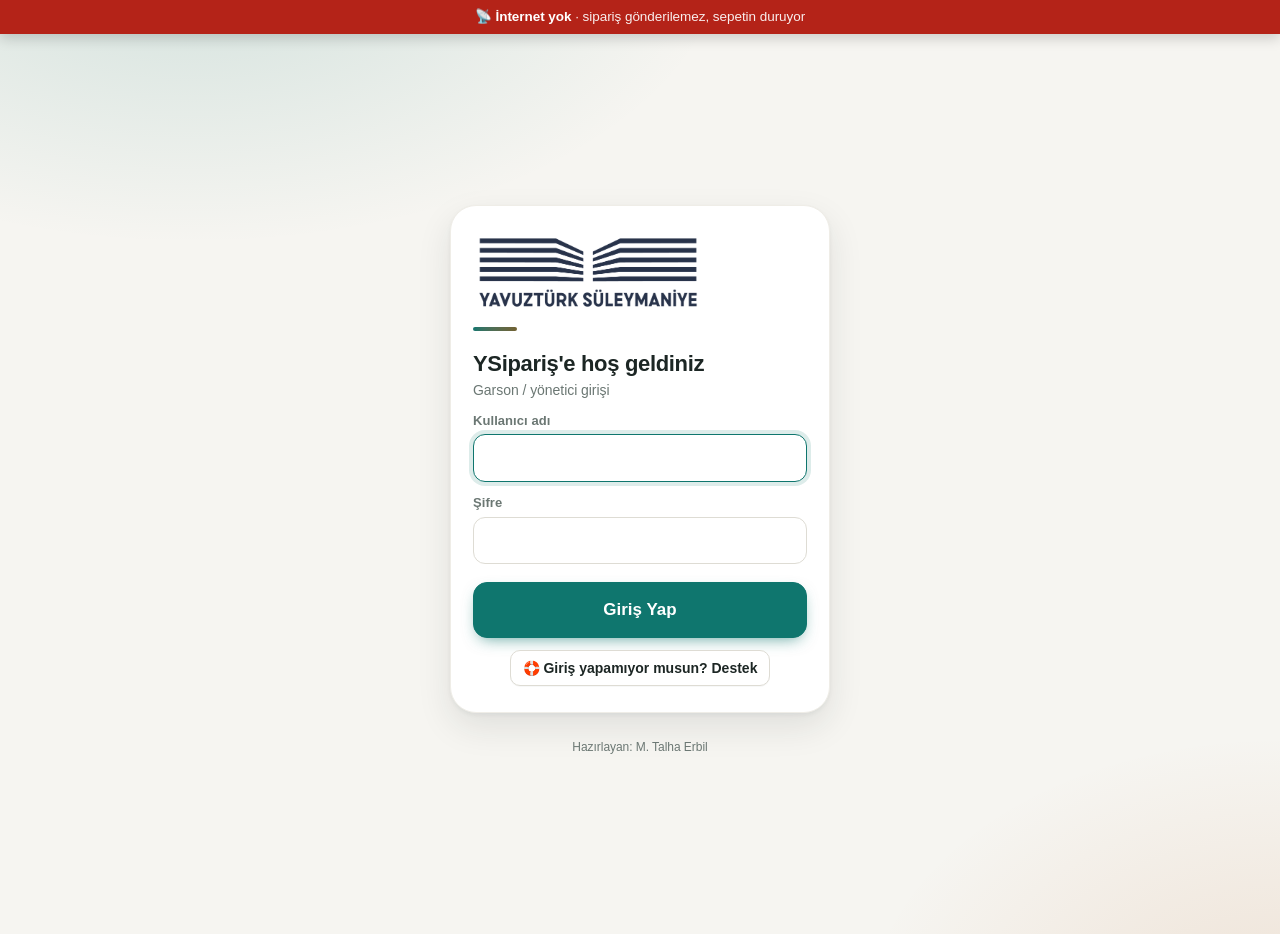
<file: index.html>
<!doctype html>
<html lang="tr">
<head>
  <meta charset="utf-8">
  <meta name="viewport" content="width=device-width, initial-scale=1, maximum-scale=1, viewport-fit=cover">
  <meta name="theme-color" content="#28334A">
  <meta name="mobile-web-app-capable" content="yes">
  <meta name="apple-mobile-web-app-capable" content="yes">
  <title>YSipariş</title>
  <link rel="icon" type="image/png" sizes="64x64" href="favicon.png">
  <link rel="icon" href="favicon.ico" sizes="32x32">
  <link rel="apple-touch-icon" href="apple-touch-icon.png">
  <link rel="stylesheet" href="style.css">
  <style id="fis-sayfa"></style>
</head>
<body>
  <div id="uygulama"></div>
  <div id="fis-alani" aria-hidden="true"></div>
  <div id="bildirimler"></div>

  <script src="supabase.min.js"></script>
  <script src="config.js"></script>
  <script src="app.js"></script>
</body>
</html>
</file>
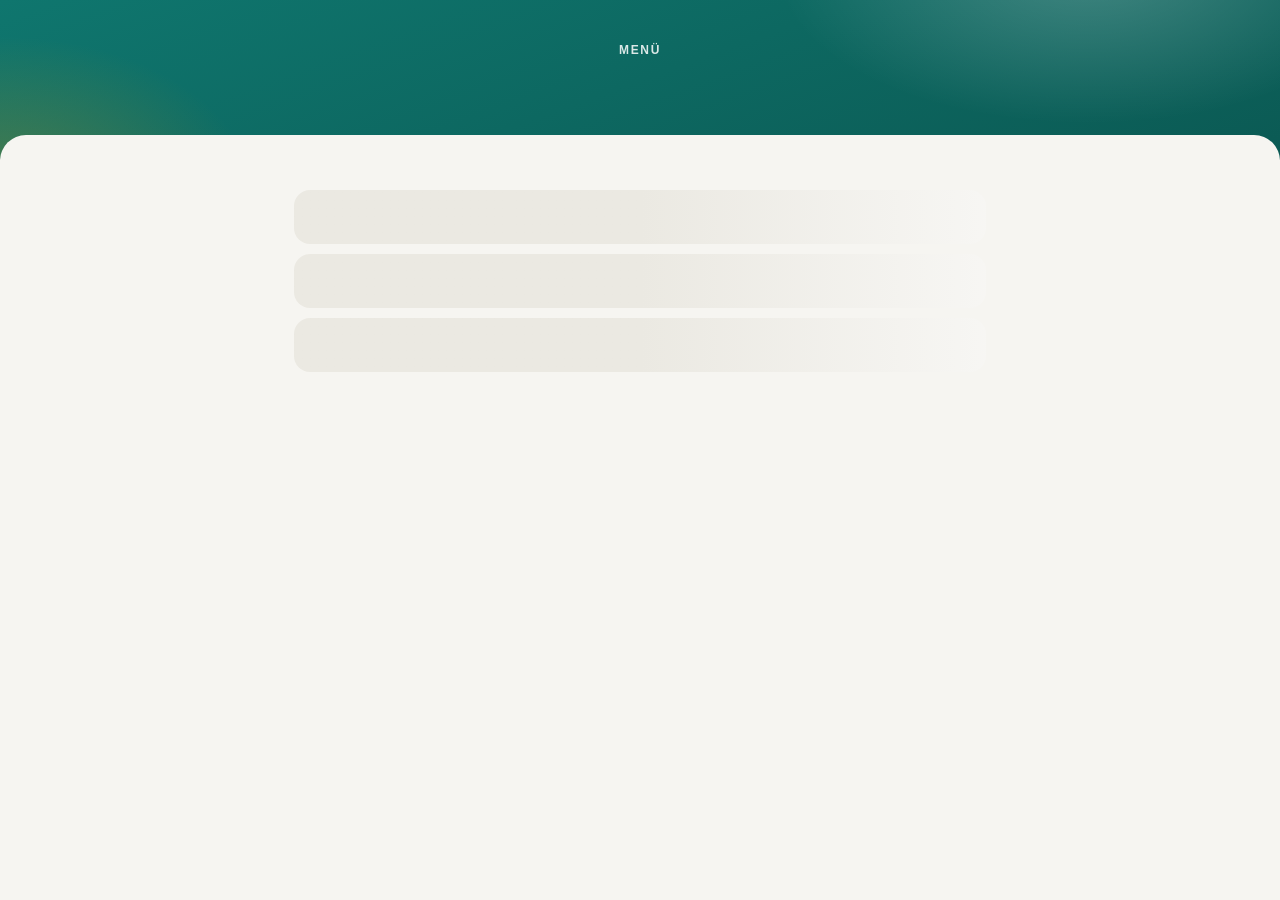
<file: menu.html>
<!doctype html>
<html lang="tr">
<head>
  <meta charset="utf-8">
  <meta name="viewport" content="width=device-width, initial-scale=1, viewport-fit=cover">
  <meta name="theme-color" content="#0f766e">
  <title>Menü · Yavuztürk Süleymaniye</title>
  <link rel="icon" type="image/png" sizes="64x64" href="favicon.png">
  <link rel="icon" href="favicon.ico" sizes="32x32">
  <link rel="apple-touch-icon" href="apple-touch-icon.png">
  <style>
    :root {
      --yesil:#0f766e; --yesil-acik:#e2f0ed; --zemin:#f6f5f1; --kart:#fff; --yazi:#1c2624; --soluk:#6b7773;
      --cizgi:#ebe9e2; --kirmizi:#c2413a; --ease:cubic-bezier(.2,.7,.2,1);
      --golge:0 1px 2px rgba(28,38,36,.04),0 6px 18px rgba(28,38,36,.05);
    }
    @media (prefers-color-scheme: dark) {
      :root { --yesil:#2fa597; --yesil-acik:#12332f; --zemin:#0e1514; --kart:#162120; --yazi:#e6eeec; --soluk:#8fa09c; --cizgi:#223130; --kirmizi:#f07167; --golge:0 1px 2px rgba(0,0,0,.35),0 6px 18px rgba(0,0,0,.28); }
    }
    * { box-sizing:border-box; -webkit-tap-highlight-color:transparent; }
    html { scroll-behavior:smooth; }
    html,body { margin:0; }
    body { font-family:-apple-system,BlinkMacSystemFont,"Segoe UI",Roboto,"Helvetica Neue",Arial,sans-serif; background:var(--zemin); color:var(--yazi); line-height:1.4; -webkit-font-smoothing:antialiased; font-feature-settings:"tnum" 1; }

    /* üst: yumuşak renk geçişli karşılama */
    .ust { position:relative; overflow:hidden; text-align:center; color:#fff; padding:calc(env(safe-area-inset-top,0px) + 38px) 20px 52px;
           background:radial-gradient(520px 260px at 85% -20%, rgba(255,255,255,.22), transparent 60%), radial-gradient(420px 260px at 0% 120%, rgba(237,161,0,.28), transparent 60%), linear-gradient(160deg,#0f766e,#0b5a54); }
    .ust .rozet { display:inline-block; font-size:12px; letter-spacing:.14em; text-transform:uppercase; font-weight:700; opacity:.85; margin-bottom:10px; }
    .ust h1 { margin:0; font-size:28px; font-weight:800; letter-spacing:-.02em; }
    .ust p { margin:8px auto 0; max-width:420px; font-size:14.5px; opacity:.88; }
    .masa-rozet { display:inline-block; margin-top:14px; background:rgba(255,255,255,.16); backdrop-filter:blur(6px); padding:6px 14px; border-radius:999px; font-size:13px; font-weight:700; }
    .ust::after { content:""; position:absolute; left:0; right:0; bottom:-1px; height:26px; background:var(--zemin); border-radius:26px 26px 0 0; }

    /* kategori şeridi + arama */
    .bar { position:sticky; top:0; z-index:10; background:color-mix(in srgb, var(--zemin) 88%, transparent); backdrop-filter:blur(14px) saturate(1.4); -webkit-backdrop-filter:blur(14px) saturate(1.4); border-bottom:1px solid transparent; transition:border-color .25s, box-shadow .25s; }
    .bar.kaydi { border-bottom-color:var(--cizgi); box-shadow:0 6px 18px -12px rgba(0,0,0,.25); }
    .bar-ic { max-width:720px; margin:0 auto; padding:8px 14px; display:flex; gap:8px; align-items:center; }
    .cipler { flex:1; display:flex; gap:8px; overflow-x:auto; scrollbar-width:none; padding:2px 0; }
    .cipler::-webkit-scrollbar { display:none; }
    .cip { flex:none; padding:8px 15px; border-radius:999px; background:var(--kart); border:1px solid var(--cizgi); font-weight:650; font-size:14px; white-space:nowrap; color:var(--yazi); cursor:pointer; font-family:inherit; transition:background-color .25s var(--ease), color .25s, border-color .25s, transform .15s; }
    .cip:active { transform:scale(.96); }
    .cip.aktif { background:var(--yesil); color:#fff; border-color:var(--yesil); }
    .ara-btn { flex:none; width:38px; height:38px; border-radius:50%; border:1px solid var(--cizgi); background:var(--kart); color:var(--soluk); font-size:16px; cursor:pointer; }
    .arama { max-width:720px; margin:0 auto; padding:0 14px; overflow:hidden; max-height:0; opacity:0; transition:max-height .3s var(--ease), opacity .3s, padding .3s; }
    .arama.ac { max-height:60px; opacity:1; padding-bottom:10px; }
    .arama input { width:100%; border:1px solid var(--cizgi); background:var(--kart); color:var(--yazi); border-radius:14px; padding:11px 14px; font:inherit; outline:none; transition:border-color .2s, box-shadow .2s; }
    .arama input:focus { border-color:var(--yesil); box-shadow:0 0 0 4px color-mix(in srgb, var(--yesil) 14%, transparent); }

    main { max-width:720px; margin:0 auto; padding:4px 14px 44px; }
    .kat { scroll-margin-top:68px; animation:gir .55s var(--ease) both; }
    .kat-ad { display:flex; align-items:baseline; gap:10px; font-size:21px; font-weight:800; letter-spacing:-.02em; margin:26px 2px 10px; }
    .kat-ad small { font-size:12.5px; font-weight:600; color:var(--soluk); letter-spacing:0; }
    .liste { background:var(--kart); border-radius:20px; box-shadow:var(--golge); border:1px solid var(--cizgi); overflow:hidden; }
    .urun { display:flex; justify-content:space-between; align-items:baseline; gap:14px; padding:15px 18px; border-bottom:1px solid var(--cizgi); transition:background-color .2s; }
    .urun:last-child { border-bottom:0; }
    .urun .ad { font-weight:650; font-size:16px; }
    .urun .nokta { flex:1; align-self:flex-end; border-bottom:2px dotted color-mix(in srgb, var(--soluk) 35%, transparent); margin:0 2px 5px; min-width:12px; }
    .urun .fiyat { font-weight:800; white-space:nowrap; color:var(--yesil); font-size:16px; }
    .urun.fotolu { align-items:center; padding:12px 14px; }
    .urun.fotolu .nokta { align-self:center; margin-bottom:0; }
    .urun .foto { width:64px; height:64px; flex:none; border-radius:14px; object-fit:cover; background:var(--cizgi); }
    .logo-yer:empty { display:none; }
    .logo-yer img { display:block; margin:0 auto 14px; max-width:250px; max-height:110px; border-radius:16px; background:#fff; padding:10px 14px; box-shadow:0 6px 20px rgba(0,0,0,.18); }
    .urun.yok .ad, .urun.yok .fiyat { opacity:.45; text-decoration:line-through; }
    .tukendi { display:inline-block; margin-left:0; font-size:11px; font-weight:800; color:var(--kirmizi); background:color-mix(in srgb, var(--kirmizi) 12%, transparent); padding:2px 8px; border-radius:999px; text-transform:uppercase; letter-spacing:.04em; text-decoration:none; vertical-align:middle; }
    .dip { text-align:center; color:var(--soluk); font-size:13.5px; padding:34px 10px 6px; }
    .dip .garson { display:inline-flex; align-items:center; gap:8px; background:var(--yesil-acik); color:var(--yesil); padding:9px 16px; border-radius:999px; font-weight:700; }
    .dip .imza { margin-top:12px; font-size:12px; opacity:.8; }
    .bos,.hata { text-align:center; color:var(--soluk); padding:50px 20px; }
    .hata b { color:var(--kirmizi); }
    .yukleniyor { padding:30px 14px; max-width:720px; margin:0 auto; }
    .iskelet { height:54px; border-radius:16px; margin-bottom:10px; background:linear-gradient(90deg, var(--cizgi) 25%, color-mix(in srgb, var(--cizgi) 40%, var(--kart)) 50%, var(--cizgi) 75%); background-size:200% 100%; animation:parla 1.3s infinite linear; }
    @keyframes parla { to { background-position:-200% 0; } }
    @keyframes gir { from { opacity:0; transform:translateY(10px); } to { opacity:1; transform:none; } }
    @media (prefers-reduced-motion: reduce) { * { animation-duration:.01ms !important; transition-duration:.01ms !important; scroll-behavior:auto !important; } }
  </style>
</head>
<body>
  <div id="kok"><div class="ust"><div class="rozet">Menü</div><h1>&nbsp;</h1></div><div class="yukleniyor"><div class="iskelet"></div><div class="iskelet"></div><div class="iskelet"></div></div></div>
  <script src="supabase.min.js"></script>
  <script src="config.js"></script>
  <script>
  (function () {
    'use strict';
    var A = window.ADISYON_AYAR || {};
    var kok = document.getElementById('kok');
    var masa = new URLSearchParams(location.search).get('masa');
    var arama = '';
    function esc(s){return String(s==null?'':s).replace(/[&<>"]/g,function(c){return {'&':'&amp;','<':'&lt;','>':'&gt;','"':'&quot;'}[c];});}
    function para(n){return (Math.round((Number(n)||0)*100)/100).toLocaleString('tr-TR',{minimumFractionDigits:0,maximumFractionDigits:2})+' ₺';}
    function norm(s){return String(s||'').toLocaleLowerCase('tr-TR');}
    if (!A.SUPABASE_URL || /PROJE-KODUN/.test(A.SUPABASE_URL) || !window.supabase) {
      kok.innerHTML='<div class="hata"><b>Menü ayarlanmamış.</b><br>config.js dosyasını doldurun.</div>'; return;
    }
    var db = window.supabase.createClient(A.SUPABASE_URL, A.SUPABASE_KEY, { auth:{persistSession:false} });
    var veri = null, ilk = true, aramaAcik = false;
    var gor = { logo:null, logo_v:null, urunler:{} }, gorYukleniyor = false;
    function logoHtml(){ return '<img alt="" src="'+(gor.logo && /^data:image\//.test(gor.logo) ? gor.logo : 'logo.png')+'">'; }
    function fotoVar(u){ var g = u.id && gor.urunler[u.id]; return u.f && g && g.v === u.f && /^data:image\//.test(g.d) ? g.d : ''; }
    function gorselKontrol(){
      var eksik = (veri.logo_v || null) !== (gor.logo_v || null);
      (veri.kategoriler||[]).forEach(function(c){ (c.urunler||[]).forEach(function(u){ if (u.f && !fotoVar(u)) eksik = true; }); });
      if (!eksik || gorYukleniyor) return;
      gorYukleniyor = true;
      db.rpc('ads_menu_gorseller').then(function(r){
        gorYukleniyor = false; if (r.error || !r.data) return;
        gor = { logo:r.data.logo || null, logo_v:veri.logo_v || null, urunler:r.data.urunler || {} };
        var y = document.getElementById('logo-yer'); if (y) y.innerHTML = logoHtml();
        if (document.getElementById('govde')) yenidenListele();
      }).catch(function(){ gorYukleniyor = false; });
    }

    function govdeHtml() {
      var q = norm(arama);
      var kats = (veri.kategoriler || []).map(function(c){
        var u = (c.urunler||[]).filter(function(x){ return !q || norm(x.ad).indexOf(q) >= 0 || norm(c.ad).indexOf(q) >= 0; });
        return { ad:c.ad, urunler:u };
      }).filter(function(c){ return c.urunler.length; });
      if (!kats.length) return '<div class="bos">' + (q ? 'Aradığınız ürün bulunamadı.' : 'Menü hazırlanıyor.') + '</div>';
      return kats.map(function(c,i){
        return '<section class="kat" id="kat'+i+'" style="animation-delay:'+(ilk? i*70 : 0)+'ms"><div class="kat-ad">'+esc(c.ad)+'<small>'+c.urunler.length+' çeşit</small></div><div class="liste">'+
          c.urunler.map(function(u){
            var ft = fotoVar(u);
            return '<div class="urun'+(u.yok?' yok':'')+(ft?' fotolu':'')+'">'+(ft?'<img class="foto" alt="" loading="lazy" src="'+ft+'">':'')+'<span class="ad">'+esc(u.ad)+'</span><span class="nokta"></span>'+(u.yok?'<span class="tukendi">Tükendi</span>':'')+'<span class="fiyat">'+para(u.fiyat)+'</span></div>';
          }).join('') + '</div></section>';
      }).join('');
    }
    function cipHtml() {
      return (veri.kategoriler||[]).map(function(c,i){ return '<button class="cip'+(i===0?' aktif':'')+'" data-i="'+i+'">'+esc(c.ad)+'</button>'; }).join('');
    }

    function ciz() {
      var kats = veri.kategoriler || [];
      var ust = '<div class="ust"><div class="logo-yer" id="logo-yer">'+logoHtml()+'</div><div class="rozet">'+esc(veri.baslik||'Menü')+'</div><h1>'+esc(veri.isletme||'Menü')+'</h1>'+(veri.aciklama?'<p>'+esc(veri.aciklama)+'</p>':'')+(masa?'<div class="masa-rozet">'+esc(masa)+'</div>':'')+'</div>';
      if (!kats.length) { kok.innerHTML = ust + '<div class="bos">Menü hazırlanıyor.</div>'; return; }
      kok.innerHTML = ust +
        '<div class="bar" id="bar"><div class="bar-ic"><div class="cipler" id="cipler">'+cipHtml()+'</div><button class="ara-btn" id="arabtn" aria-label="Ara">🔍</button></div>'+
        '<div class="arama'+(aramaAcik?' ac':'')+'" id="arama"><input id="aranan" type="search" placeholder="Menüde ara…" value="'+esc(arama)+'" autocomplete="off"></div></div>'+
        '<main id="govde">'+govdeHtml()+'<div class="dip"><span class="garson">🛎 Sipariş için lütfen garsonu çağırın</span><div class="imza">'+esc(veri.isletme||'')+'</div></div></main>';
      baglan();
    }

    function baglan() {
      var cipler = document.getElementById('cipler'), bar = document.getElementById('bar');
      cipler.addEventListener('click', function(e){
        var b = e.target.closest('[data-i]'); if(!b) return;
        var el = document.getElementById('kat'+b.dataset.i); if (el) el.scrollIntoView({behavior:'smooth',block:'start'});
      });
      var ab = document.getElementById('arabtn'), ar = document.getElementById('arama'), inp = document.getElementById('aranan');
      ab.addEventListener('click', function(){ aramaAcik = !aramaAcik; ar.classList.toggle('ac', aramaAcik); if (aramaAcik) inp.focus(); else { arama=''; inp.value=''; yenidenListele(); } });
      inp.addEventListener('input', function(){ arama = inp.value; yenidenListele(); });
      window.onscroll = function(){
        bar.classList.toggle('kaydi', window.scrollY > 150);
        var kats = document.querySelectorAll('.kat'); var en = 0;
        var esik = Math.min(window.innerHeight * 0.4, 360);
        kats.forEach(function(el,i){ if (el.getBoundingClientRect().top <= esik) en = i; });
        if (kats.length && window.innerHeight + window.scrollY >= document.documentElement.scrollHeight - 4) en = kats.length - 1;
        var cips = cipler.querySelectorAll('.cip');
        cips.forEach(function(x,i){ var a = (i===en); if (a !== x.classList.contains('aktif')) { x.classList.toggle('aktif', a); if (a) { var r=x.offsetLeft - cipler.clientWidth/2 + x.clientWidth/2; cipler.scrollTo({left:r,behavior:'smooth'}); } } });
      };
    }
    function yenidenListele() { document.getElementById('govde').innerHTML = govdeHtml() + '<div class="dip"><span class="garson">🛎 Sipariş için lütfen garsonu çağırın</span><div class="imza">'+esc(veri.isletme||'')+'</div></div>'; }

    var deneme = 0;
    function yukle() {
      db.rpc('ads_menu_public').then(function(r){
        if (r.error) throw r.error;
        var yeni = r.data || {};
        // arama yazılırken ya da sayfa kaydırılırken ekranı bozma: veri değişmediyse çizme
        if (veri && JSON.stringify(veri) === JSON.stringify(yeni)) { gorselKontrol(); return; }
        var degisti = !!veri; veri = yeni;
        if (degisti && document.getElementById('govde')) { yenidenListele(); document.getElementById('cipler').innerHTML = cipHtml(); }
        else { ciz(); ilk = false; }
        gorselKontrol();
      }).catch(function(){
        if (veri) return;
        // zayıf bağlantıda kendiliğinden tekrar dene
        if (deneme < 5) { deneme++; setTimeout(yukle, 700 * deneme); return; }
        kok.innerHTML='<div class="hata"><b>Menü şu an açılamıyor.</b><br>İnternet bağlantınızı kontrol edip tekrar deneyin.<br><br><button onclick="location.reload()" style="font:inherit;font-weight:700;padding:10px 18px;border-radius:12px;border:1px solid #ccc;background:#fff">Yeniden dene</button></div>';
      });
    }
    yukle();
    setInterval(yukle, 30000); // kapatılan ürün/kategori 30 sn'de yansır
    document.addEventListener('visibilitychange', function(){ if(!document.hidden) yukle(); });
  })();
  </script>
</body>
</html>
</file>
<file: style.css>
:root {
  --lacivert: #1f2d2b;
  --lacivert-2: #2f4a45;
  --yesil: #0f766e;
  --yesil-acik: #e2f0ed;
  --gri: #dedcd4;
  --zemin: #f6f5f1;
  --kart: #ffffff;
  --yazi: #1c2624;
  --soluk: #6b7773;
  --kirmizi: #c2413a;
  --kirmizi-acik: #fbeceb;
  --turuncu: #b45309;
  --golge: 0 1px 2px rgba(28, 38, 36, .04), 0 6px 18px rgba(28, 38, 36, .05);
  --golge-yuksek: 0 2px 4px rgba(28, 38, 36, .05), 0 14px 34px rgba(28, 38, 36, .10);
  --r: 16px;
  --alt-bosluk: env(safe-area-inset-bottom, 0px);
  --cizgi: #efede7;
  --sekme-zemin: #ebe9e2;
  --basili: #f8f7f3;
  --uyari-zemin: #fff7e8;
  --uyari-cizgi: #ecc27e;
  --paket-zemin: #fff3dc;
  --tehlike-cizgi: #ebb9b5;
  --gri-koyu: #b8b6ac;
  --alt-bar: rgba(246, 245, 241, .82);
  --ust-zemin: rgba(246, 245, 241, .80);
  --ease: cubic-bezier(.2, .7, .2, 1);
  /* grafik renkleri (doğrulanmış kategorik sıra: mavi, turuncu, su yeşili, sarı, pembe) */
  --g1: #2a78d6; --g2: #eb6834; --g3: #1baf7a; --g4: #eda100; --g5: #e87ba4;
  --g-iz: #e9e7e0;
  color-scheme: light;
}

/* ---------- karanlık mod ---------- */
html[data-tema="koyu"] {
  --lacivert: #0b1211;
  --lacivert-2: #1c2f2c;
  --yesil: #2fa597;
  --yesil-acik: #12332f;
  --gri: #2b3836;
  --zemin: #0e1514;
  --kart: #162120;
  --yazi: #e6eeec;
  --soluk: #8fa09c;
  --kirmizi: #f07167;
  --kirmizi-acik: #3a1d1d;
  --turuncu: #f0a54a;
  --golge: 0 1px 2px rgba(0,0,0,.35), 0 6px 18px rgba(0,0,0,.28);
  --golge-yuksek: 0 2px 4px rgba(0,0,0,.4), 0 14px 34px rgba(0,0,0,.45);
  --cizgi: #202c2a;
  --sekme-zemin: #111a19;
  --basili: #1c2928;
  --uyari-zemin: #33280f;
  --uyari-cizgi: #8a6624;
  --paket-zemin: #33250f;
  --tehlike-cizgi: #6b2d2a;
  --gri-koyu: #44524f;
  --alt-bar: rgba(14, 21, 20, .82);
  --ust-zemin: rgba(14, 21, 20, .80);
  --g1: #3987e5; --g2: #d95926; --g3: #199e70; --g4: #c98500; --g5: #d55181;
  --g-iz: #223130;
  color-scheme: dark;
}
html[data-koyu] .masa.dolu .durum { color: rgba(255,255,255,.8); }
html[data-koyu] .giris-sayfa { background: #0a100f; }

* { box-sizing: border-box; -webkit-tap-highlight-color: transparent; }
html, body { margin: 0; height: 100%; }
body {
  font-family: -apple-system, BlinkMacSystemFont, "Segoe UI", Roboto, "Helvetica Neue", Arial, sans-serif;
  background: var(--zemin);
  color: var(--yazi);
  font-size: 16px;
  line-height: 1.35;
  overscroll-behavior-y: none;
}
button, input, select, textarea { font: inherit; color: inherit; }
button { cursor: pointer; border: 0; background: none; padding: 0; }
input, select, textarea {
  width: 100%;
  border: 1.5px solid var(--gri);
  border-radius: 10px;
  padding: 11px 12px;
  background: var(--kart);
  outline: none;
}
input:focus, select:focus, textarea:focus { border-color: var(--yesil); }
label { display: block; font-size: 13px; font-weight: 600; color: var(--soluk); margin: 12px 0 5px; }

/* ---------- üst bar ---------- */
.ust {
  position: sticky; top: 0; z-index: 20;
  background: var(--lacivert); color: #fff;
  padding: calc(env(safe-area-inset-top, 0px) + 10px) 14px 10px;
  display: flex; align-items: center; gap: 10px;
  min-height: 56px;
}
.ust h1 { font-size: 18px; margin: 0; flex: 1; white-space: nowrap; overflow: hidden; text-overflow: ellipsis; }
.ust .alt-baslik { font-size: 12px; opacity: .7; font-weight: 500; display: block; }
.ust-btn {
  color: #fff; background: rgba(255,255,255,.12);
  border-radius: 10px; padding: 8px 12px; font-size: 14px; font-weight: 600;
  white-space: nowrap;
}
.ust-btn:active { background: rgba(255,255,255,.22); }
.geri { font-size: 22px; padding: 4px 12px; }

.icerik { padding: 14px; max-width: 980px; margin: 0 auto; padding-bottom: calc(110px + var(--alt-bosluk)); }

/* ---------- butonlar ---------- */
.btn {
  display: inline-flex; align-items: center; justify-content: center; gap: 8px;
  border-radius: 12px; padding: 12px 16px; font-weight: 700; font-size: 15px;
  background: var(--kart); border: 1.5px solid var(--gri); color: var(--yazi);
  min-height: 46px;
}
.btn:active { transform: scale(.98); }
.btn[disabled] { opacity: .5; pointer-events: none; }
.btn.ana { background: var(--yesil); border-color: var(--yesil); color: #fff; }
.btn.koyu { background: var(--lacivert); border-color: var(--lacivert); color: #fff; }
.btn.tehlike { background: var(--kart); border-color: var(--tehlike-cizgi); color: var(--kirmizi); }
.btn.tehlike.dolu { background: var(--kirmizi); border-color: var(--kirmizi); color: #fff; }
.btn.tam { width: 100%; }
.btn.buyuk { min-height: 56px; font-size: 17px; }
.btn.kucuk { min-height: 36px; padding: 6px 12px; font-size: 14px; border-radius: 10px; }
.btn-satir { display: flex; gap: 8px; flex-wrap: wrap; }
.btn-satir > .btn { flex: 1; }

/* ---------- giriş ---------- */
.giris-sayfa { min-height: 100%; display: grid; place-items: center; padding: 20px; background: var(--lacivert); }
.giris-kutu { width: 100%; max-width: 380px; background: var(--kart); border-radius: 20px; padding: 26px 22px; box-shadow: 0 10px 40px rgba(0,0,0,.25); }
.giris-kutu h1 { margin: 0 0 2px; font-size: 22px; color: var(--lacivert); }
.giris-kutu p { margin: 0 0 10px; color: var(--soluk); font-size: 14px; }
.marka-serit { height: 5px; border-radius: 4px; background: linear-gradient(90deg, var(--lacivert) 0 50%, var(--yesil) 50% 100%); width: 64px; margin-bottom: 18px; }
.imza { text-align: center; font-size: 12px; color: var(--soluk); margin: 26px 0 8px; }
.giris-sayfa .imza { color: rgba(255,255,255,.55); }

/* ---------- masalar ---------- */
.masa-izgara { display: grid; grid-template-columns: repeat(auto-fill, minmax(150px, 1fr)); gap: 10px; }
.masa {
  background: var(--kart); border-radius: var(--r); box-shadow: var(--golge);
  padding: 14px; min-height: 104px; text-align: left;
  display: flex; flex-direction: column; justify-content: space-between;
  border: 2px solid transparent;
}
.masa:active { transform: scale(.98); }
.masa .ad { font-weight: 800; font-size: 17px; word-break: break-word; }
.masa .durum { font-size: 13px; color: var(--soluk); }
.masa .tutar { font-weight: 800; font-size: 19px; }
.masa.dolu { background: var(--yesil); color: #fff; }
.masa.dolu .durum { color: rgba(255,255,255,.8); }
.masa.odemeli { background: var(--uyari-zemin); color: var(--yazi); border-color: var(--uyari-cizgi); }
.masa.odemeli .durum { color: var(--turuncu); }
.ozet-serit { display: flex; gap: 10px; margin-bottom: 12px; flex-wrap: wrap; }
.ozet-serit .parca { background: var(--kart); border-radius: 12px; padding: 8px 12px; box-shadow: var(--golge); font-size: 13px; color: var(--soluk); }
.ozet-serit .parca b { color: var(--yazi); font-size: 16px; display: block; }

/* ---------- sekmeler ---------- */
.sekmeler { display: flex; gap: 6px; background: var(--sekme-zemin); padding: 4px; border-radius: 12px; margin-bottom: 12px; }
.sekme { flex: 1; padding: 10px 8px; border-radius: 9px; font-weight: 700; font-size: 15px; color: var(--soluk); }
.sekme.aktif { background: var(--kart); color: var(--yazi); box-shadow: var(--golge); }

/* ---------- menü ---------- */
.kategori-bar { display: flex; gap: 8px; overflow-x: auto; padding: 2px 0 10px; scrollbar-width: none; position: sticky; top: 56px; z-index: 5; background: var(--zemin); margin: 0 -14px; padding-left: 14px; padding-right: 14px; }
.kategori-bar::-webkit-scrollbar { display: none; }
.cip { flex: none; padding: 8px 14px; border-radius: 999px; background: var(--kart); border: 1.5px solid var(--gri); font-weight: 700; font-size: 14px; white-space: nowrap; }
.cip.aktif { background: var(--lacivert); color: #fff; border-color: var(--lacivert); }
.kategori-baslik { font-size: 13px; font-weight: 800; text-transform: uppercase; letter-spacing: .06em; color: var(--soluk); margin: 16px 2px 8px; }
.urun-liste { display: grid; grid-template-columns: repeat(auto-fill, minmax(260px, 1fr)); gap: 8px; }
.urun {
  background: var(--kart); border-radius: 12px; box-shadow: var(--golge);
  display: flex; align-items: center; gap: 10px; padding: 12px 12px 12px 14px; text-align: left; width: 100%;
  border: 2px solid transparent; position: relative;
}
.urun:active { background: var(--yesil-acik); }
.urun .ad { flex: 1; font-weight: 700; }
.urun .fiyat { font-weight: 700; color: var(--soluk); white-space: nowrap; }
.urun .arti { width: 34px; height: 34px; border-radius: 10px; background: var(--yesil-acik); color: var(--yesil); font-weight: 900; font-size: 22px; display: grid; place-items: center; flex: none; }
.urun.secili { border-color: var(--yesil); }
.urun .rozet { position: absolute; top: -7px; left: -5px; background: var(--yesil); color: #fff; font-size: 12px; font-weight: 800; border-radius: 999px; min-width: 24px; height: 24px; display: grid; place-items: center; padding: 0 6px; }
.urun.pasif { opacity: .45; }

/* ---------- alt sepet barı ---------- */
.alt-bar {
  position: fixed; left: 0; right: 0; bottom: 0; z-index: 30;
  padding: 10px 14px calc(10px + var(--alt-bosluk));
  background: var(--alt-bar); backdrop-filter: blur(8px);
  border-top: 1px solid var(--gri);
}
.alt-bar .btn { width: 100%; max-width: 952px; margin: 0 auto; display: flex; }
.sepet-btn { justify-content: space-between !important; }
.sepet-btn .sayi { background: rgba(255,255,255,.22); border-radius: 8px; padding: 2px 9px; }

/* ---------- liste satırları ---------- */
.kart { background: var(--kart); border-radius: var(--r); box-shadow: var(--golge); padding: 4px 14px; margin-bottom: 12px; }
.kart.dolgulu { padding: 14px; }
.satir { display: flex; align-items: center; gap: 10px; padding: 12px 0; border-bottom: 1px solid var(--cizgi); }
.satir:last-child { border-bottom: 0; }
.satir .sol { flex: 1; min-width: 0; }
.satir .ad { font-weight: 700; }
.satir .kucuk { font-size: 13px; color: var(--soluk); }
.satir .not { font-size: 13px; color: var(--turuncu); font-weight: 600; }
.satir .sag { font-weight: 800; white-space: nowrap; text-align: right; }
.satir.iptal .ad, .satir.iptal .sag { text-decoration: line-through; color: var(--soluk); }
.satir.tiklanir { cursor: pointer; }
.satir.tiklanir:active { background: var(--basili); }
.adet-kutu { display: flex; align-items: center; gap: 4px; }
.adet-kutu button { width: 36px; height: 36px; border-radius: 10px; background: var(--zemin); font-size: 20px; font-weight: 800; }
.adet-kutu span { min-width: 26px; text-align: center; font-weight: 800; font-size: 17px; }
.toplam-satir { display: flex; justify-content: space-between; padding: 6px 0; font-size: 15px; }
.toplam-satir.buyuk { font-size: 20px; font-weight: 900; padding-top: 10px; }
.toplam-satir.kalan { color: var(--kirmizi); font-weight: 800; }
.toplam-satir.ustu { color: var(--yesil); font-weight: 800; }
.bos { text-align: center; color: var(--soluk); padding: 26px 10px; }
.etiket { display: inline-block; font-size: 11px; font-weight: 800; padding: 2px 7px; border-radius: 6px; background: var(--zemin); color: var(--soluk); text-transform: uppercase; letter-spacing: .04em; }
.etiket.yesil { background: var(--yesil-acik); color: var(--yesil); }
.etiket.kirmizi { background: var(--kirmizi-acik); color: var(--kirmizi); }
.bolum-baslik { font-size: 13px; font-weight: 800; text-transform: uppercase; letter-spacing: .06em; color: var(--soluk); margin: 18px 2px 8px; display: flex; justify-content: space-between; align-items: center; }
.aciklama { font-size: 13px; color: var(--soluk); margin: 6px 0 0; }

/* ---------- pencere (modal) ---------- */
.perde { position: fixed; inset: 0; background: rgba(20, 26, 40, .5); z-index: 100; display: flex; align-items: flex-end; justify-content: center; animation: belir .15s; }
.pencere {
  background: var(--kart); width: 100%; max-width: 520px; max-height: 92vh; overflow: auto;
  border-radius: 20px 20px 0 0; padding: 18px 16px calc(18px + var(--alt-bosluk));
  animation: yuksel .18s ease-out;
}
@media (min-width: 640px) { .perde { align-items: center; } .pencere { border-radius: 20px; } }
.pencere h2 { margin: 0 0 4px; font-size: 19px; }
.pencere .kapat-x { float: right; font-size: 26px; line-height: 1; color: var(--soluk); padding: 0 4px; }
.pencere .eylemler { display: flex; gap: 8px; margin-top: 18px; }
.pencere .eylemler .btn { flex: 1; }
@keyframes belir { from { opacity: 0 } }
@keyframes yuksel { from { transform: translateY(30px); opacity: 0 } }

.secenekler { display: grid; grid-template-columns: repeat(auto-fill, minmax(100px, 1fr)); gap: 8px; }
.secenek { border: 1.5px solid var(--gri); border-radius: 12px; padding: 12px 8px; font-weight: 700; text-align: center; background: var(--kart); }
.secenek.aktif { border-color: var(--yesil); background: var(--yesil-acik); color: var(--yesil); }
.para-input { font-size: 26px; font-weight: 800; text-align: center; padding: 12px; }

/* ---------- bildirim ---------- */
#bildirimler { position: fixed; top: calc(env(safe-area-inset-top, 0px) + 64px); left: 0; right: 0; z-index: 200; display: flex; flex-direction: column; align-items: center; gap: 8px; pointer-events: none; padding: 0 12px; }
.bildirim { background: var(--lacivert); color: #fff; padding: 12px 16px; border-radius: 12px; font-weight: 600; box-shadow: 0 6px 20px rgba(0,0,0,.2); max-width: 460px; animation: belir .2s; pointer-events: auto; }
.bildirim.hata { background: var(--kirmizi); }
.bildirim.basari { background: var(--yesil); }

/* ---------- açılır menü ---------- */
.acilir-menu { position: absolute; right: 12px; top: calc(100% + 4px); background: var(--kart); color: var(--yazi); border-radius: 14px; box-shadow: 0 10px 30px rgba(0,0,0,.2); min-width: 210px; overflow: hidden; z-index: 50; }
.acilir-menu button { display: block; width: 100%; text-align: left; padding: 14px 16px; font-weight: 600; border-bottom: 1px solid var(--cizgi); }
.acilir-menu button:last-child { border-bottom: 0; }
.acilir-menu button:active { background: var(--zemin); }

/* ---------- kasa ---------- */
.kasa-durum { border-radius: var(--r); padding: 18px; color: #fff; background: var(--yesil); margin-bottom: 12px; display: flex; gap: 14px; align-items: center; }
.kasa-durum.hata { background: var(--kirmizi); }
.kasa-durum .nokta { width: 14px; height: 14px; border-radius: 50%; background: var(--kart); flex: none; animation: nabiz 1.6s infinite; }
.kasa-durum b { font-size: 18px; display: block; }
@keyframes nabiz { 50% { opacity: .3 } }

/* ---------- rapor ---------- */
.istatistik { display: grid; grid-template-columns: repeat(auto-fill, minmax(150px, 1fr)); gap: 10px; margin-bottom: 12px; }
.istatistik .kutu { background: var(--kart); border-radius: 14px; box-shadow: var(--golge); padding: 12px 14px; }
.istatistik .kutu span { font-size: 13px; color: var(--soluk); font-weight: 600; }
.istatistik .kutu b { display: block; font-size: 22px; margin-top: 2px; }

.anahtar { display: flex; align-items: center; justify-content: space-between; gap: 12px; padding: 12px 0; }
.anahtar input { width: 22px; height: 22px; accent-color: var(--yesil); flex: none; }

/* ---------- FİŞ (yazıcı) ---------- */
#fis-alani { display: none; }
@media print {
  body > *:not(#fis-alani) { display: none !important; }
  html, body { background: #fff !important; height: auto; }
  #fis-alani { display: block !important; }
}
.fis { font-family: "Courier New", Consolas, monospace; color: #000; font-size: calc(12px * var(--o, 1)); line-height: 1.3; }
.fis .orta { text-align: center; }
.fis .b { font-weight: 700; }
.fis .buyuk { font-size: calc(18px * var(--o, 1)); font-weight: 700; }
.fis .cok-buyuk { font-size: calc(24px * var(--o, 1)); font-weight: 700; }
.fis .cizgi { border-top: 1px dashed #000; margin: 5px 0; }
.fis .cift-cizgi { border-top: 2px solid #000; margin: 5px 0; }
.fis .s { display: flex; justify-content: space-between; gap: 6px; }
.fis .s > span:first-child { flex: 1; word-break: break-word; }
.fis .s > span:last-child { white-space: nowrap; }
.fis .toplam { font-size: calc(15px * var(--o, 1)); font-weight: 700; }
.fis .toplam > span:first-child { flex: none; }
.fis .kalem { font-size: calc(15px * var(--o, 1)); font-weight: 700; margin: 3px 0; }
.fis .not { font-size: calc(14px * var(--o, 1)); font-weight: 700; margin: 1px 0 5px 10px; padding: 2px 5px; border: 1.5px solid #000; border-radius: 3px; }
.fis .genel-not-fis { font-size: calc(15px * var(--o, 1)); font-weight: 700; margin: 6px 0 2px; padding: 4px 5px; border: 2px solid #000; }
.fis .paket-baslik { background: #000; color: #fff; text-align: center; font-size: 30px; font-weight: 900; letter-spacing: .12em; padding: 3px 0; margin-bottom: 4px; -webkit-print-color-adjust: exact; print-color-adjust: exact; }
.fis .ters { background: #000; color: #fff; padding: 2px 0; -webkit-print-color-adjust: exact; print-color-adjust: exact; }

/* ---------- paket / not ---------- */
.masa.paket { border: 2px dashed var(--gri-koyu); background: var(--kart); }
.masa.paket-dolu { background: var(--paket-zemin); border-color: var(--uyari-cizgi); }
.masa.paket-dolu .durum { color: var(--turuncu); }
.masa.yeni-paket { background: transparent; border: 2px dashed var(--yesil); color: var(--yesil); box-shadow: none; }
.paket-serit { background: var(--paket-zemin); color: var(--turuncu); font-weight: 800; padding: 8px 12px; border-radius: 10px; margin: 8px 0; }
.not-btn { color: var(--yesil); font-weight: 700; font-size: 14px; margin-top: 6px; padding: 5px 10px; border-radius: 8px; background: var(--yesil-acik); }
.genel-not { display: block; width: 100%; text-align: left; margin-top: 12px; padding: 12px; border-radius: 12px; border: 1.5px dashed var(--gri); color: var(--soluk); font-size: 14px; }
.genel-not.dolu { border-style: solid; border-color: var(--uyari-cizgi); background: var(--uyari-zemin); color: var(--yazi); }
.satir .not { font-size: 14px; }
.masa-satir { flex-wrap: wrap; }

/* ---------- karşılaştırma ---------- */
.degisim { font-size: 13px; font-weight: 800; color: var(--soluk); white-space: nowrap; }
.degisim.artis { color: var(--yesil); }
.degisim.azalis { color: var(--kirmizi); }
.istatistik .kutu .degisim { margin-top: 4px; display: inline-block; }
.cubuklar { display: flex; flex-direction: column; gap: 10px; }
.cubuk-satir { display: grid; grid-template-columns: 54px 1fr auto; gap: 10px; align-items: center; }
.cubuk-etiket { display: flex; flex-direction: column; font-size: 13px; line-height: 1.15; }
.cubuk-etiket span { color: var(--soluk); font-size: 12px; }
.cubuk-yol { background: var(--sekme-zemin); border-radius: 6px; height: 22px; overflow: hidden; }
.cubuk { height: 100%; background: var(--lacivert-2); border-radius: 6px; opacity: .55; }
html[data-koyu] .cubuk { background: #6b7a99; }
.cubuk-satir.son .cubuk { background: var(--yesil); opacity: 1; }
.cubuk-deger { font-weight: 800; font-size: 14px; text-align: right; min-width: 82px; line-height: 1.2; }
.tablo-kap { overflow-x: auto; padding: 0; -webkit-overflow-scrolling: touch; }
.matris { border-collapse: collapse; width: 100%; font-size: 14px; }
.matris th, .matris td { padding: 9px 10px; text-align: right; white-space: nowrap; border-bottom: 1px solid var(--cizgi); }
.matris thead th { font-size: 12px; color: var(--soluk); font-weight: 800; }
.matris tbody th { text-align: left; font-weight: 700; position: sticky; left: 0; background: var(--kart); max-width: 160px; overflow: hidden; text-overflow: ellipsis; }
.matris td.en { background: var(--yesil-acik); color: var(--yesil); font-weight: 800; }
.matris tr:last-child th, .matris tr:last-child td { border-bottom: 0; }
html[data-koyu] .btn.koyu, html[data-koyu] .cip.aktif { background: #3a4766; border-color: #4a587a; }

/* ---------- detaylı döküm ---------- */
.filtreler .cipler { display: flex; gap: 6px; flex-wrap: wrap; }
.filtre-izgara { display: grid; grid-template-columns: repeat(auto-fit, minmax(150px, 1fr)); gap: 8px; margin-top: 10px; }
.filtre-izgara select { padding: 9px 10px; font-size: 14px; }
.filtre-hesap { margin-top: 10px; padding: 8px 10px; border-radius: 10px; background: var(--uyari-zemin); display: flex; justify-content: space-between; align-items: center; gap: 8px; font-weight: 700; font-size: 14px; }
.kart.dokum { padding: 0 0 4px; overflow: hidden; }
.dokum-gun { background: var(--lacivert); color: #fff; padding: 8px 14px; font-weight: 800; font-size: 14px; }
.dokum-saat { padding: 8px 14px 4px; font-size: 12px; font-weight: 800; color: var(--soluk); letter-spacing: .04em; background: var(--zemin); border-top: 1px solid var(--cizgi); }
.dokum-satir { display: flex; gap: 10px; padding: 10px 14px; border-top: 1px solid var(--cizgi); align-items: flex-start; cursor: pointer; border-left: 4px solid transparent; }
.dokum-satir:active, .dokum-satir.acik { background: var(--basili); }
.dokum-satir .sol { flex: 1; min-width: 0; }
.dokum-satir .ad { font-weight: 700; font-size: 15px; }
.dokum-satir .kucuk { font-size: 13px; color: var(--soluk); }
.dokum-satir .not { font-size: 13px; color: var(--turuncu); font-weight: 600; }
.dokum-satir .sag { font-weight: 800; white-space: nowrap; font-size: 15px; }
.dokum-satir .sag.eksi { color: var(--kirmizi); }
.dokum-zaman { font-variant-numeric: tabular-nums; font-size: 12px; color: var(--soluk); width: 58px; flex: none; padding-top: 3px; }
.dokum-ikon { width: 20px; text-align: center; flex: none; padding-top: 1px; }
.dokum-satir.g-siparis { border-left-color: var(--yesil); }
.dokum-satir.g-iptal { border-left-color: var(--kirmizi); }
.dokum-satir.g-odeme { border-left-color: #3b6fb6; }
.dokum-satir.g-hesap { border-left-color: var(--gri-koyu); }
.dokum-detay { margin-top: 8px; display: grid; grid-template-columns: repeat(auto-fill, minmax(118px, 1fr)); gap: 6px 12px; padding: 10px; border-radius: 10px; background: var(--kart); border: 1px solid var(--cizgi); cursor: default; }
.dokum-detay > div span { display: block; font-size: 11px; color: var(--soluk); font-weight: 700; text-transform: uppercase; letter-spacing: .04em; }
.dokum-detay > div b { font-size: 14px; word-break: break-word; }
.dokum-detay .btn { grid-column: 1 / -1; }
.matris.pivot tfoot th, .matris.pivot tfoot td { font-weight: 800; border-top: 2px solid var(--yazi); }
.matris.pivot td.toplam { font-weight: 800; }
.matris.pivot thead th:first-child { text-align: left; }
.btn-satir > .btn.kucuk { flex: 1 1 auto; white-space: nowrap; }

/* ---------- gün sonu ---------- */
.gs-kart { border-left: 4px solid var(--yesil); }
.gs-ust { display: flex; gap: 12px; align-items: center; justify-content: space-between; flex-wrap: wrap; }
.gs-bilgi { flex: 1; min-width: 200px; }
.gs-baslik { font-size: 18px; font-weight: 800; margin: 6px 0 2px; }
.gs-btn { flex: 0 0 auto; }
@media (max-width: 520px) { .gs-btn { width: 100%; } }
.aralik-baslik { font-size: 13px; font-weight: 800; color: var(--soluk); margin: 4px 2px 10px; text-transform: uppercase; letter-spacing: .05em; }
.ayar-bolum { font-size: 13px; font-weight: 800; text-transform: uppercase; letter-spacing: .06em; color: var(--lacivert); margin: 22px 0 6px; padding-top: 14px; border-top: 1px solid var(--cizgi); }
html[data-koyu] .ayar-bolum { color: var(--yazi); }

/* ---------- stok ---------- */
.urun .ad { display: flex; flex-direction: column; gap: 2px; }
.stok-yazi { font-size: 12px; font-weight: 700; color: var(--soluk); }
.stok-yazi.az { color: var(--kirmizi); }
.stok-yazi.bitti { color: var(--kirmizi); font-size: 13px; font-weight: 800; text-transform: uppercase; letter-spacing: .03em; }
.urun.bitti { opacity: 1; background: var(--kirmizi-acik); cursor: not-allowed; box-shadow: none; border-color: transparent; }
.urun.bitti .ad > :first-child, .urun.bitti .fiyat { opacity: .6; }
.urun.bitti .arti { background: transparent; color: var(--kirmizi); font-size: 18px; }
.urun.dolu .arti { opacity: .35; }
.urun-yon { flex-wrap: wrap; }
.urun-ayar { display: flex; align-items: center; gap: 8px; flex-wrap: wrap; justify-content: flex-end; }
.stok-kutu { display: flex; align-items: center; gap: 6px; margin: 0; font-size: 12px; font-weight: 700; color: var(--soluk); }
.stok-kutu input { width: 64px; padding: 7px 8px; text-align: center; font-weight: 800; }
.stok-kutu.az input { border-color: var(--kirmizi); color: var(--kirmizi); background: var(--kirmizi-acik); }
.mini-anahtar { display: flex; align-items: center; gap: 5px; margin: 0; font-size: 12px; font-weight: 700; color: var(--soluk); padding: 6px 9px; border-radius: 9px; border: 1.5px solid var(--gri); cursor: pointer; }
.mini-anahtar input { width: 16px; height: 16px; accent-color: var(--yesil); }
.mini-anahtar.kirmizi { border-color: var(--kirmizi); color: var(--kirmizi); background: var(--kirmizi-acik); }
.mini-anahtar.kirmizi input { accent-color: var(--kirmizi); }
.stok-uyari { border-left: 4px solid var(--kirmizi); margin-top: 8px; font-size: 14px; }
.stok-uyari > b { color: var(--kirmizi); display: block; margin-bottom: 2px; }

/* ---------- otomatik yedek ---------- */
.yedek-kart { margin-top: 14px; border-left: 4px solid #3b6fb6; }
.yedek-ust { display: flex; justify-content: space-between; gap: 10px; align-items: flex-start; }
.yedek-uyari { margin-top: 10px; padding: 10px 12px; border-radius: 10px; background: var(--uyari-zemin); color: var(--turuncu); font-weight: 700; font-size: 14px; }
.yedek-adim { padding-left: 20px; margin: 14px 0; font-size: 14px; line-height: 1.5; }
.yedek-adim li { margin-bottom: 6px; }
.kod-kutu { margin-top: 10px; font-family: Consolas, "Courier New", monospace; font-size: 11px; white-space: pre; background: var(--zemin); }
a.btn { text-decoration: none; }

/* her fiş ayrı sayfa = yazıcı her fişi ayrı keser */
#fis-alani .fis + .fis { break-before: page; page-break-before: always; }
@media print { #fis-alani .fis { break-inside: avoid; } }

/* ---------- kategori yönetimi ---------- */
.kat-blok { margin-bottom: 16px; }
.kat-blok.gizli { opacity: .72; }
.kat-baslik { display: flex; align-items: center; justify-content: space-between; gap: 8px; margin: 0 2px 6px; }
.kat-ad { font-size: 16px; font-weight: 800; display: flex; align-items: center; gap: 8px; flex-wrap: wrap; }
.kat-ist { font-size: 12px; font-weight: 700; color: var(--yesil); background: var(--yesil-acik); padding: 2px 8px; border-radius: 999px; cursor: pointer; }
.kat-btn { display: flex; gap: 4px; flex: none; }
.fis .istasyon-fis { font-size: calc(15px * var(--o, 1)); font-weight: 800; letter-spacing: .05em; margin: 2px 0; }

/* ---------- qr menü ---------- */
.qr-tek { text-align: center; margin: 6px 0 12px; }
.qr-tek svg { width: 200px; height: 200px; background: #fff; border-radius: 12px; padding: 8px; }

/* ---- Fiş tasarımı: yazı tipi, çizgi biçimi, küçük yazı ---- */
.fis.ft-sans { font-family: Arial, Helvetica, sans-serif; }
.fis .kalem.n { font-size: 1em; font-weight: 600; }
.fis .mali { font-size: calc(10px * var(--o, 1)); margin-top: 3px; }
.fis.cz-duz .cizgi, .fis.cz-duz .cift-cizgi { border-top: 1px solid #000; }
.fis.cz-bosluk .cizgi, .fis.cz-bosluk .cift-cizgi { border-top: 0; margin: 7px 0; }
.fis.cz-yildiz .cizgi, .fis.cz-yildiz .cift-cizgi { border-top: 0; margin: 3px 0; height: 1.3em; line-height: 1.3em; overflow: hidden; white-space: nowrap; }
.fis.cz-yildiz .cizgi::before { content: "****************************************************************"; }
.fis.cz-yildiz .cift-cizgi::before { content: "================================================================"; }

/* ---- Fiş tasarım sayfası ---- */
.fd-grid { display: grid; gap: 14px; grid-template-columns: 1fr; align-items: start; }
@media (min-width: 900px) { .fd-grid { grid-template-columns: minmax(0, 1fr) 380px; } .fd-onizleme { position: sticky; top: 70px; } }
.fd-kagit { background: #fff; color: #000; margin: 0 auto; padding: 10px 8px 22px; box-shadow: 0 2px 10px rgba(0,0,0,.18); border-radius: 2px; }
.fd-kagit.k58 { width: 232px; font-size: 11px; }
.fd-kagit.k80 { width: 330px; font-size: 12.5px; }
.fd-kagit .fis { font-size: calc(var(--taban, 12.5px) * var(--o, 1)); }
.fd-sekme { display: flex; gap: 6px; margin-bottom: 10px; }
.fd-sekme .secenek { flex: 1; text-align: center; padding: 8px 4px; }
.fd-alan { display: grid; grid-template-columns: 1fr 1fr; gap: 8px; }


/* =====================================================================
   TASARIM v9 — sakin, minimalist, yumuşak geçişli
   ===================================================================== */
body { font-feature-settings: "tnum" 1, "cv11" 1; -webkit-font-smoothing: antialiased; letter-spacing: -.003em; }
h1, h2, .gs-baslik { letter-spacing: -.015em; }
html { scroll-behavior: smooth; }

/* geçişler: her etkileşimli yüzey yumuşak değişir */
.btn, .cip, .secenek, .sekme, .masa, .urun, .kart, .satir, input, select, textarea, .ust-btn, .etiket, .mini-anahtar,
.istatistik .kutu, .dokum-satir, .acilir-menu button, .not-btn, .genel-not, .kat-ist, .kat-btn {
  transition: background-color .22s var(--ease), border-color .22s var(--ease), color .22s var(--ease),
              box-shadow .28s var(--ease), transform .18s var(--ease), opacity .22s var(--ease);
}
.masa:hover, .urun:hover { box-shadow: var(--golge-yuksek); transform: translateY(-1px); }
.masa:active, .urun:active, .btn:active { transform: scale(.985); }
@media (hover: none) { .masa:hover, .urun:hover { transform: none; box-shadow: var(--golge); } }

/* sayfa girişi (sadece sayfa değişince; yenilemelerde oynamaz) */
@keyframes sayfa-gir { from { opacity: 0; transform: translateY(8px); } to { opacity: 1; transform: none; } }
#app.gecis > main, #app.gecis > .giris-sayfa { animation: sayfa-gir .38s var(--ease) both; }
@media (prefers-reduced-motion: reduce) {
  * { animation-duration: .01ms !important; transition-duration: .01ms !important; scroll-behavior: auto !important; }
}

/* üst bar: hafif, buzlu cam */
.ust { background: var(--ust-zemin); color: var(--yazi); backdrop-filter: blur(16px) saturate(1.5); -webkit-backdrop-filter: blur(16px) saturate(1.5); border-bottom: 1px solid var(--cizgi); min-height: 58px; }
.ust h1 { font-size: 17px; font-weight: 750; }
.ust .alt-baslik { opacity: 1; color: var(--soluk); font-weight: 500; }
.ust-btn { color: var(--yazi); background: var(--sekme-zemin); border-radius: 12px; }
.ust-btn:hover { background: var(--gri); }
.ust-btn:active { background: var(--gri); transform: scale(.96); }
.ust-btn.panel { background: var(--yesil-acik); color: var(--yesil); font-weight: 800; }
.geri { font-size: 24px; line-height: 1; padding: 6px 13px 8px; }

/* butonlar */
.btn { border-width: 1px; border-radius: 14px; font-weight: 650; box-shadow: 0 1px 0 rgba(28,38,36,.03); }
.btn:hover { border-color: var(--gri-koyu); }
.btn.ana { background: var(--yesil); border-color: var(--yesil); box-shadow: 0 6px 16px -6px color-mix(in srgb, var(--yesil) 70%, transparent); }
.btn.ana:hover { filter: brightness(1.06); border-color: var(--yesil); }
.btn.koyu { background: var(--lacivert); border-color: var(--lacivert); }
.btn.koyu:hover { filter: brightness(1.25); border-color: var(--lacivert); }
.btn.tehlike:hover { border-color: var(--kirmizi); }

/* girdiler */
input, select, textarea { border-width: 1px; border-radius: 12px; padding: 12px 13px; background: var(--kart); }
input:focus, select:focus, textarea:focus { border-color: var(--yesil); box-shadow: 0 0 0 4px color-mix(in srgb, var(--yesil) 14%, transparent); }
label { font-weight: 600; letter-spacing: .005em; }

/* kartlar */
.kart { border-radius: 18px; border: 1px solid color-mix(in srgb, var(--cizgi) 70%, transparent); }
.istatistik .kutu { border-radius: 16px; border: 1px solid color-mix(in srgb, var(--cizgi) 70%, transparent); }
.istatistik .kutu b { font-size: clamp(17px, 4.8vw, 21px); font-weight: 800; letter-spacing: -.02em; white-space: nowrap; }
.satir { border-bottom-color: var(--cizgi); }
.satir.tiklanir:hover { background: var(--basili); }

/* masalar */
.masa { border-radius: 18px; border: 1px solid color-mix(in srgb, var(--cizgi) 80%, transparent); }
.masa.dolu { border-color: transparent; background: linear-gradient(160deg, color-mix(in srgb, var(--yesil) 92%, #fff) 0%, var(--yesil) 100%); box-shadow: 0 10px 22px -10px color-mix(in srgb, var(--yesil) 70%, transparent); }
.masa.odemeli { border-width: 1px; }
.masa .ad { font-weight: 750; letter-spacing: -.01em; }

/* sekmeler / çipler / seçenekler */
.sekmeler { border-radius: 14px; padding: 4px; }
.sekme { border-radius: 11px; font-weight: 650; }
.sekme.aktif { box-shadow: 0 1px 2px rgba(0,0,0,.06), 0 4px 10px rgba(0,0,0,.05); }
.cip { border-width: 1px; font-weight: 650; }
.cip:hover { border-color: var(--gri-koyu); }
.cip.aktif { background: var(--lacivert); border-color: var(--lacivert); }
.secenek { border-width: 1px; border-radius: 13px; }
.secenek:hover { border-color: var(--gri-koyu); }
.secenek.aktif { border-width: 1px; box-shadow: 0 0 0 2px color-mix(in srgb, var(--yesil) 25%, transparent); }

/* ürünler */
.urun { border-radius: 14px; border: 1px solid color-mix(in srgb, var(--cizgi) 80%, transparent); }
.urun.secili { border-color: var(--yesil); box-shadow: 0 0 0 2px color-mix(in srgb, var(--yesil) 22%, transparent); }
.urun .arti { border-radius: 11px; }

/* pencere & bildirim */
.perde { background: rgba(14, 22, 20, .42); animation: belir .22s var(--ease); }
.pencere { border-radius: 26px 26px 0 0; box-shadow: var(--golge-yuksek); animation: yuksel .32s var(--ease); }
@media (min-width: 640px) { .pencere { border-radius: 26px; } }
@keyframes yuksel { from { transform: translateY(26px) scale(.985); opacity: 0 } }
.bildirim { background: var(--lacivert); border-radius: 14px; font-weight: 600; font-size: 14px; padding: 11px 16px; box-shadow: var(--golge-yuksek); animation: bildirim-gir .3s var(--ease); }
html[data-koyu] .bildirim { background: #26403c; }
@keyframes bildirim-gir { from { opacity: 0; transform: translateY(-8px) scale(.97); } }
.acilir-menu { border-radius: 16px; box-shadow: var(--golge-yuksek); border: 1px solid var(--cizgi); animation: bildirim-gir .22s var(--ease); }
.acilir-menu button { font-weight: 600; font-size: 15px; }
.acilir-menu button:hover { background: var(--basili); }

/* giriş ekranı: koyu blok yerine yumuşak zemin */
.giris-sayfa { background: radial-gradient(900px 500px at 15% -10%, color-mix(in srgb, var(--yesil) 16%, transparent), transparent 60%), radial-gradient(700px 480px at 100% 110%, color-mix(in srgb, var(--turuncu) 12%, transparent), transparent 60%), var(--zemin); }
.giris-kutu { border-radius: 26px; box-shadow: var(--golge-yuksek); border: 1px solid var(--cizgi); }
.giris-kutu h1 { color: var(--yazi); }
.giris-sayfa .imza { color: var(--soluk); }
.marka-serit { background: linear-gradient(90deg, var(--yesil), color-mix(in srgb, var(--yesil) 40%, var(--turuncu))); width: 44px; height: 4px; }

/* küçük başlıklar */
.bolum-baslik, .kategori-baslik, .ayar-bolum, .aralik-baslik { letter-spacing: .08em; font-size: 12px; }
.ayar-bolum { color: var(--yazi); }
.gs-kart { border-left-width: 1px; border-left-color: color-mix(in srgb, var(--cizgi) 70%, transparent); background: linear-gradient(120deg, color-mix(in srgb, var(--yesil) 7%, var(--kart)), var(--kart) 55%); }
.yedek-kart { border-left: 1px solid var(--cizgi); }
.dokum-gun { background: var(--sekme-zemin); color: var(--yazi); }
.dokum-satir:hover { background: var(--basili); }
.cubuk { background: var(--yesil); opacity: .5; }
html[data-koyu] .cubuk { background: var(--yesil); }
.cubuk-yol { background: var(--g-iz); }
html[data-koyu] .btn.koyu, html[data-koyu] .cip.aktif { background: #25403c; border-color: #2f4f4a; }
.kasa-durum { border-radius: 18px; background: linear-gradient(135deg, color-mix(in srgb, var(--yesil) 88%, #fff), var(--yesil)); }

/* ---------- grafikler ---------- */
.grafik-kart { padding: 16px 16px 14px; }
.grafik-baslik { display: flex; justify-content: space-between; align-items: baseline; gap: 10px; flex-wrap: wrap; margin-bottom: 4px; }
.grafik-baslik h3 { margin: 0; font-size: 15px; font-weight: 750; letter-spacing: -.01em; }
.grafik-baslik .alt { font-size: 12.5px; color: var(--soluk); }
.grafik-not { font-size: 13px; color: var(--soluk); margin: 2px 0 10px; }
.grafik-not b { color: var(--yazi); }
.dikey { display: flex; align-items: flex-end; gap: 3px; height: 150px; padding-top: 22px; position: relative; }
.dikey .sut { flex: 1; min-width: 0; height: 100%; display: flex; flex-direction: column; justify-content: flex-end; align-items: center; position: relative; cursor: default; }
.dikey .cb { width: 100%; max-width: 26px; border-radius: 6px 6px 2px 2px; background: color-mix(in srgb, var(--yesil) 38%, var(--kart)); min-height: 2px; transform-origin: bottom; animation: buyu .7s var(--ease) both; transition: background-color .2s var(--ease), filter .2s; }
.dikey .sut:hover .cb { filter: brightness(1.08); background: color-mix(in srgb, var(--yesil) 85%, var(--kart)); }
.dikey .sut.zirve .cb { background: var(--yesil); }
.dikey .sut.zirve::after { content: attr(data-deger); position: absolute; top: 0; font-size: 11px; font-weight: 800; color: var(--yesil); }
@keyframes buyu { from { transform: scaleY(0); } }
.eksen { display: flex; gap: 3px; margin-top: 6px; }
.eksen span { flex: 1; min-width: 0; text-align: center; font-size: 10.5px; color: var(--soluk); font-variant-numeric: tabular-nums; white-space: nowrap; overflow: visible; }
.yatay { display: flex; flex-direction: column; gap: 9px; margin-top: 8px; }
.yatay .sira { display: grid; grid-template-columns: minmax(70px, 34%) 1fr auto; gap: 10px; align-items: center; font-size: 13.5px; }
.yatay .ad { font-weight: 650; overflow: hidden; text-overflow: ellipsis; white-space: nowrap; }
.yatay .yol { background: var(--g-iz); border-radius: 7px; height: 12px; overflow: hidden; }
.yatay .dolgu { height: 100%; border-radius: 0 7px 7px 0; background: var(--yesil); transform-origin: left; animation: yayil .8s var(--ease) both; }
.yatay .sira:nth-child(n+4) .dolgu { opacity: .6; }
.yatay .deger { font-weight: 750; font-size: 13px; text-align: right; min-width: 64px; white-space: nowrap; }
@keyframes yayil { from { transform: scaleX(0); } }
.halka-kap { display: flex; align-items: center; gap: 18px; flex-wrap: wrap; justify-content: center; margin-top: 8px; }
.halka { width: 150px; height: 150px; flex: none; position: relative; }
.halka svg { width: 100%; height: 100%; transform: rotate(-90deg); }
.halka circle { fill: none; stroke-width: 4.2; transition: stroke-width .2s var(--ease); }
.halka .iz { stroke: var(--g-iz); }
.halka .dilim { animation: dil .9s var(--ease) both; }
.halka .dilim:hover { stroke-width: 5.2; }
@keyframes dil { from { stroke-dasharray: 0 999; } }
.halka .orta { position: absolute; inset: 0; display: grid; place-content: center; text-align: center; }
.halka .orta b { font-size: 18px; font-weight: 800; letter-spacing: -.02em; }
.halka .orta span { font-size: 11.5px; color: var(--soluk); }
.lejant { display: flex; flex-direction: column; gap: 7px; min-width: 150px; font-size: 13.5px; }
.lejant div { display: flex; align-items: center; gap: 8px; }
.lejant i { width: 10px; height: 10px; border-radius: 3px; flex: none; }
.lejant b { margin-left: auto; padding-left: 12px; font-weight: 750; }
.lejant .yuzde { color: var(--soluk); font-weight: 600; font-size: 12px; min-width: 34px; text-align: right; }
.panel-izgara { display: grid; gap: 12px; grid-template-columns: 1fr; }
@media (min-width: 860px) { .panel-izgara.iki { grid-template-columns: 1fr 1fr; } .panel-izgara .genis { grid-column: 1 / -1; } }
.panel-izgara > .kart { margin-bottom: 0; }
.kpi { display: grid; grid-template-columns: repeat(auto-fill, minmax(165px, 1fr)); gap: 10px; margin-bottom: 12px; }
.kpi .kutu { background: var(--kart); border-radius: 18px; padding: 14px 16px; box-shadow: var(--golge); border: 1px solid color-mix(in srgb, var(--cizgi) 70%, transparent); animation: sayfa-gir .5s var(--ease) both; }
.kpi .kutu:nth-child(2) { animation-delay: .04s; } .kpi .kutu:nth-child(3) { animation-delay: .08s; } .kpi .kutu:nth-child(4) { animation-delay: .12s; } .kpi .kutu:nth-child(5) { animation-delay: .16s; }
.kpi .kutu span { font-size: 12.5px; color: var(--soluk); font-weight: 600; }
.kpi .kutu b { display: block; font-size: clamp(19px, 5.4vw, 24px); font-weight: 800; letter-spacing: -.025em; margin-top: 3px; white-space: nowrap; }
.kpi .kutu small { font-size: 12px; color: var(--soluk); }
.kpi .kutu.vurgu { background: linear-gradient(140deg, color-mix(in srgb, var(--yesil) 92%, #fff), var(--yesil)); color: #fff; border-color: transparent; }
.kpi .kutu.vurgu span, .kpi .kutu.vurgu small { color: rgba(255,255,255,.82); }
.ipucu { position: fixed; z-index: 300; pointer-events: none; background: var(--lacivert); color: #fff; padding: 7px 10px; border-radius: 10px; font-size: 12.5px; font-weight: 600; line-height: 1.35; box-shadow: var(--golge-yuksek); opacity: 0; transform: translateY(4px); transition: opacity .15s, transform .15s; max-width: 220px; }
html[data-koyu] .ipucu { background: #2a4540; }
.ipucu.ac { opacity: 1; transform: none; }
.mini-cipler { display: flex; gap: 6px; flex-wrap: wrap; margin: 2px 0 6px; }
.mini-cipler .cip { padding: 5px 11px; font-size: 12.5px; }
.istasyon-satir { display: flex; gap: 8px; align-items: center; margin-top: 8px; }
.istasyon-satir .no { width: 26px; height: 26px; border-radius: 8px; background: var(--yesil-acik); color: var(--yesil); font-weight: 800; font-size: 13px; display: grid; place-items: center; flex: none; }
.istasyon-satir .sil { width: 40px; height: 44px; flex: none; border-radius: 12px; color: var(--kirmizi); font-size: 20px; }
.istasyon-satir .sil:hover { background: var(--kirmizi-acik); }
@media (max-width: 560px) { .panel-yazi { display: none; } }

.giris-sayfa { min-height: 100vh; min-height: 100dvh; }
.kpi .kutu small { display: block; margin-top: 2px; }

.kalem-not-kutu { margin: 10px 0 2px; padding: 10px 12px; border-radius: 12px; background: var(--uyari-zemin); border: 1px solid var(--uyari-cizgi); font-size: 15px; }
.kalem-not-kutu b { font-weight: 800; }
.kalem-not-kutu span { display: block; margin-top: 3px; font-size: 12px; color: var(--soluk); }

/* sesler sayfası */
.ses-satir{display:flex;gap:8px;margin:10px 0 6px;align-items:center}
.ses-satir select{flex:1;min-width:0;margin:0}
.ses-satir .btn{flex:none;min-width:48px}
.ses-vol{display:block;margin-top:8px}
.ses-vol span{display:block;font-size:14px;color:var(--g3);margin-bottom:4px}
.ses-vol input[type=range]{width:100%;accent-color:var(--yesil)}

/* izin satırları (roller) daha sıkı */
.anahtar.izin{padding:7px 0;min-height:0;font-size:14.5px}
.anahtar.izin span{padding-right:10px}

/* =====================================================================
   TEMALAR (🎨 Tema): açık, karanlık, gül, orman, kahve, gece mavisi, yüksek kontrast
   data-tema = tema adı, data-koyu = karanlık tabanlı temalar
   ===================================================================== */
html[data-tema="gul"] {
  --lacivert: #4a0b1d; --lacivert-2: #7a1a35;
  --yesil: #c01d4a; --yesil-acik: #fbe3e9;
  --gri: #eed6dc; --zemin: #fdf2f4; --kart: #ffffff; --yazi: #2c1519; --soluk: #8c6a72;
  --kirmizi: #d4501a; --kirmizi-acik: #fdebe3; --turuncu: #b45309;
  --golge: 0 1px 2px rgba(120, 20, 50, .05), 0 6px 18px rgba(120, 20, 50, .07);
  --golge-yuksek: 0 2px 4px rgba(120, 20, 50, .06), 0 14px 34px rgba(120, 20, 50, .12);
  --cizgi: #f6e3e7; --sekme-zemin: #f6dfe4; --basili: #fff7f8;
  --uyari-zemin: #fff4e0; --uyari-cizgi: #ecc27e; --paket-zemin: #fff1d8; --tehlike-cizgi: #f0b9a0;
  --gri-koyu: #cfa9b3; --alt-bar: rgba(253, 242, 244, .86); --ust-zemin: rgba(253, 242, 244, .74);
  --g-iz: #f3e1e5;
}
html[data-tema="gul"] body { background: linear-gradient(180deg, #fff 0, #fdf2f4 220px, #fbe9ed 100%) fixed; }
html[data-tema="gul"] .ust {
  background: linear-gradient(180deg, rgba(255, 255, 255, 0) 0, rgba(253, 242, 244, .88) 46%, rgba(253, 242, 244, .97) 100%), url("data:image/svg+xml,%3Csvg xmlns=%22http://www.w3.org/2000/svg%22 width=%22420%22 height=%22120%22 viewBox=%220 0 420 120%22%3E%3Cg transform=%22translate%2840%2C8%29 rotate%28-30%29%22%3E%3Cpath d=%22M0%2C0 Q13.0%2C-9.88 26%2C0 Q13.0%2C9.88 0%2C0Z%22 fill=%22%232f7d4f%22/%3E%3Cpath d=%22M2%2C0 L23%2C0%22 stroke=%22%235fae80%22 stroke-width=%221.4%22/%3E%3C/g%3E%3Cg transform=%22translate%28130%2C6%29 rotate%28200%29%22%3E%3Cpath d=%22M0%2C0 Q13.0%2C-9.88 26%2C0 Q13.0%2C9.88 0%2C0Z%22 fill=%22%232f7d4f%22/%3E%3Cpath d=%22M2%2C0 L23%2C0%22 stroke=%22%235fae80%22 stroke-width=%221.4%22/%3E%3C/g%3E%3Cg transform=%22translate%28215%2C4%29 rotate%28-150%29%22%3E%3Cpath d=%22M0%2C0 Q13.0%2C-9.88 26%2C0 Q13.0%2C9.88 0%2C0Z%22 fill=%22%232f7d4f%22/%3E%3Cpath d=%22M2%2C0 L23%2C0%22 stroke=%22%235fae80%22 stroke-width=%221.4%22/%3E%3C/g%3E%3Cg transform=%22translate%28290%2C10%29 rotate%2820%29%22%3E%3Cpath d=%22M0%2C0 Q13.0%2C-9.88 26%2C0 Q13.0%2C9.88 0%2C0Z%22 fill=%22%232f7d4f%22/%3E%3Cpath d=%22M2%2C0 L23%2C0%22 stroke=%22%235fae80%22 stroke-width=%221.4%22/%3E%3C/g%3E%3Cg transform=%22translate%28380%2C6%29 rotate%28160%29%22%3E%3Cpath d=%22M0%2C0 Q13.0%2C-9.88 26%2C0 Q13.0%2C9.88 0%2C0Z%22 fill=%22%232f7d4f%22/%3E%3Cpath d=%22M2%2C0 L23%2C0%22 stroke=%22%235fae80%22 stroke-width=%221.4%22/%3E%3C/g%3E%3Cg transform=%22translate%2875%2C20%29 rotate%2810%29%22%3E%3Cpath d=%22M0%2C0 Q13.0%2C-9.88 26%2C0 Q13.0%2C9.88 0%2C0Z%22 fill=%22%232f7d4f%22/%3E%3Cpath d=%22M2%2C0 L23%2C0%22 stroke=%22%235fae80%22 stroke-width=%221.4%22/%3E%3C/g%3E%3Cg transform=%22translate%28180%2C14%29 rotate%28170%29%22%3E%3Cpath d=%22M0%2C0 Q13.0%2C-9.88 26%2C0 Q13.0%2C9.88 0%2C0Z%22 fill=%22%232f7d4f%22/%3E%3Cpath d=%22M2%2C0 L23%2C0%22 stroke=%22%235fae80%22 stroke-width=%221.4%22/%3E%3C/g%3E%3Cg transform=%22translate%28335%2C18%29 rotate%28-20%29%22%3E%3Cpath d=%22M0%2C0 Q13.0%2C-9.88 26%2C0 Q13.0%2C9.88 0%2C0Z%22 fill=%22%232f7d4f%22/%3E%3Cpath d=%22M2%2C0 L23%2C0%22 stroke=%22%235fae80%22 stroke-width=%221.4%22/%3E%3C/g%3E%3Cg transform=%22translate%2810%2C12%29 rotate%28-60%29%22%3E%3Cpath d=%22M0%2C0 Q13.0%2C-9.88 26%2C0 Q13.0%2C9.88 0%2C0Z%22 fill=%22%232f7d4f%22/%3E%3Cpath d=%22M2%2C0 L23%2C0%22 stroke=%22%235fae80%22 stroke-width=%221.4%22/%3E%3C/g%3E%3Cg transform=%22translate%28250%2C14%29 rotate%28130%29%22%3E%3Cpath d=%22M0%2C0 Q13.0%2C-9.88 26%2C0 Q13.0%2C9.88 0%2C0Z%22 fill=%22%232f7d4f%22/%3E%3Cpath d=%22M2%2C0 L23%2C0%22 stroke=%22%235fae80%22 stroke-width=%221.4%22/%3E%3C/g%3E%3Cg transform=%22translate%28410%2C14%29 rotate%28-80%29%22%3E%3Cpath d=%22M0%2C0 Q13.0%2C-9.88 26%2C0 Q13.0%2C9.88 0%2C0Z%22 fill=%22%232f7d4f%22/%3E%3Cpath d=%22M2%2C0 L23%2C0%22 stroke=%22%235fae80%22 stroke-width=%221.4%22/%3E%3C/g%3E%3Cg transform=%22translate%2828%2C6%29 rotate%2810%29 scale%281.3636363636363635%29%22%3E%0A%3Ccircle r=%2222%22 fill=%22%23c4163f%22/%3E%3Ccircle cx=%22-1%22 cy=%221%22 r=%2218%22 fill=%22%23d81f4a%22/%3E%0A%3Cpath d=%22M-17%2C-2 Q0%2C-22 17%2C-2%22 fill=%22none%22 stroke=%22%238f0c2b%22 stroke-width=%222%22 stroke-linecap=%22round%22/%3E%0A%3Cpath d=%22M-14%2C5 Q0%2C-12 14%2C5%22 fill=%22none%22 stroke=%22%239c1032%22 stroke-width=%222%22 stroke-linecap=%22round%22/%3E%0A%3Cpath d=%22M-10%2C10 Q0%2C-3 10%2C10%22 fill=%22none%22 stroke=%22%23a8123a%22 stroke-width=%222%22 stroke-linecap=%22round%22/%3E%0A%3Cpath d=%22M-6%2C3 Q0%2C-8 6%2C3 Q2%2C9 -2%2C5%22 fill=%22%23b0143b%22 stroke=%22%237d0a27%22 stroke-width=%221.6%22 stroke-linejoin=%22round%22/%3E%0A%3Cpath d=%22M-18%2C8 Q-8%2C22 8%2C19%22 fill=%22none%22 stroke=%22%23ee5a7d%22 stroke-width=%222%22 stroke-linecap=%22round%22 opacity=%22.7%22/%3E%0A%3C/g%3E%3Cg transform=%22translate%28112%2C0%29 rotate%2860%29 scale%281.0909090909090908%29%22%3E%0A%3Ccircle r=%2222%22 fill=%22%23c4163f%22/%3E%3Ccircle cx=%22-1%22 cy=%221%22 r=%2218%22 fill=%22%23d81f4a%22/%3E%0A%3Cpath d=%22M-17%2C-2 Q0%2C-22 17%2C-2%22 fill=%22none%22 stroke=%22%238f0c2b%22 stroke-width=%222%22 stroke-linecap=%22round%22/%3E%0A%3Cpath d=%22M-14%2C5 Q0%2C-12 14%2C5%22 fill=%22none%22 stroke=%22%239c1032%22 stroke-width=%222%22 stroke-linecap=%22round%22/%3E%0A%3Cpath d=%22M-10%2C10 Q0%2C-3 10%2C10%22 fill=%22none%22 stroke=%22%23a8123a%22 stroke-width=%222%22 stroke-linecap=%22round%22/%3E%0A%3Cpath d=%22M-6%2C3 Q0%2C-8 6%2C3 Q2%2C9 -2%2C5%22 fill=%22%23b0143b%22 stroke=%22%237d0a27%22 stroke-width=%221.6%22 stroke-linejoin=%22round%22/%3E%0A%3Cpath d=%22M-18%2C8 Q-8%2C22 8%2C19%22 fill=%22none%22 stroke=%22%23ee5a7d%22 stroke-width=%222%22 stroke-linecap=%22round%22 opacity=%22.7%22/%3E%0A%3C/g%3E%3Cg transform=%22translate%28196%2C8%29 rotate%28-20%29 scale%281.5454545454545454%29%22%3E%0A%3Ccircle r=%2222%22 fill=%22%23c4163f%22/%3E%3Ccircle cx=%22-1%22 cy=%221%22 r=%2218%22 fill=%22%23d81f4a%22/%3E%0A%3Cpath d=%22M-17%2C-2 Q0%2C-22 17%2C-2%22 fill=%22none%22 stroke=%22%238f0c2b%22 stroke-width=%222%22 stroke-linecap=%22round%22/%3E%0A%3Cpath d=%22M-14%2C5 Q0%2C-12 14%2C5%22 fill=%22none%22 stroke=%22%239c1032%22 stroke-width=%222%22 stroke-linecap=%22round%22/%3E%0A%3Cpath d=%22M-10%2C10 Q0%2C-3 10%2C10%22 fill=%22none%22 stroke=%22%23a8123a%22 stroke-width=%222%22 stroke-linecap=%22round%22/%3E%0A%3Cpath d=%22M-6%2C3 Q0%2C-8 6%2C3 Q2%2C9 -2%2C5%22 fill=%22%23b0143b%22 stroke=%22%237d0a27%22 stroke-width=%221.6%22 stroke-linejoin=%22round%22/%3E%0A%3Cpath d=%22M-18%2C8 Q-8%2C22 8%2C19%22 fill=%22none%22 stroke=%22%23ee5a7d%22 stroke-width=%222%22 stroke-linecap=%22round%22 opacity=%22.7%22/%3E%0A%3C/g%3E%3Cg transform=%22translate%28280%2C2%29 rotate%2840%29 scale%281.1818181818181819%29%22%3E%0A%3Ccircle r=%2222%22 fill=%22%23c4163f%22/%3E%3Ccircle cx=%22-1%22 cy=%221%22 r=%2218%22 fill=%22%23d81f4a%22/%3E%0A%3Cpath d=%22M-17%2C-2 Q0%2C-22 17%2C-2%22 fill=%22none%22 stroke=%22%238f0c2b%22 stroke-width=%222%22 stroke-linecap=%22round%22/%3E%0A%3Cpath d=%22M-14%2C5 Q0%2C-12 14%2C5%22 fill=%22none%22 stroke=%22%239c1032%22 stroke-width=%222%22 stroke-linecap=%22round%22/%3E%0A%3Cpath d=%22M-10%2C10 Q0%2C-3 10%2C10%22 fill=%22none%22 stroke=%22%23a8123a%22 stroke-width=%222%22 stroke-linecap=%22round%22/%3E%0A%3Cpath d=%22M-6%2C3 Q0%2C-8 6%2C3 Q2%2C9 -2%2C5%22 fill=%22%23b0143b%22 stroke=%22%237d0a27%22 stroke-width=%221.6%22 stroke-linejoin=%22round%22/%3E%0A%3Cpath d=%22M-18%2C8 Q-8%2C22 8%2C19%22 fill=%22none%22 stroke=%22%23ee5a7d%22 stroke-width=%222%22 stroke-linecap=%22round%22 opacity=%22.7%22/%3E%0A%3C/g%3E%3Cg transform=%22translate%28362%2C10%29 rotate%28-10%29 scale%281.4545454545454546%29%22%3E%0A%3Ccircle r=%2222%22 fill=%22%23c4163f%22/%3E%3Ccircle cx=%22-1%22 cy=%221%22 r=%2218%22 fill=%22%23d81f4a%22/%3E%0A%3Cpath d=%22M-17%2C-2 Q0%2C-22 17%2C-2%22 fill=%22none%22 stroke=%22%238f0c2b%22 stroke-width=%222%22 stroke-linecap=%22round%22/%3E%0A%3Cpath d=%22M-14%2C5 Q0%2C-12 14%2C5%22 fill=%22none%22 stroke=%22%239c1032%22 stroke-width=%222%22 stroke-linecap=%22round%22/%3E%0A%3Cpath d=%22M-10%2C10 Q0%2C-3 10%2C10%22 fill=%22none%22 stroke=%22%23a8123a%22 stroke-width=%222%22 stroke-linecap=%22round%22/%3E%0A%3Cpath d=%22M-6%2C3 Q0%2C-8 6%2C3 Q2%2C9 -2%2C5%22 fill=%22%23b0143b%22 stroke=%22%237d0a27%22 stroke-width=%221.6%22 stroke-linejoin=%22round%22/%3E%0A%3Cpath d=%22M-18%2C8 Q-8%2C22 8%2C19%22 fill=%22none%22 stroke=%22%23ee5a7d%22 stroke-width=%222%22 stroke-linecap=%22round%22 opacity=%22.7%22/%3E%0A%3C/g%3E%3Cg transform=%22translate%2870%2C-4%29 rotate%280%29 scale%280.7272727272727273%29%22%3E%0A%3Ccircle r=%2222%22 fill=%22%23c4163f%22/%3E%3Ccircle cx=%22-1%22 cy=%221%22 r=%2218%22 fill=%22%23d81f4a%22/%3E%0A%3Cpath d=%22M-17%2C-2 Q0%2C-22 17%2C-2%22 fill=%22none%22 stroke=%22%238f0c2b%22 stroke-width=%222%22 stroke-linecap=%22round%22/%3E%0A%3Cpath d=%22M-14%2C5 Q0%2C-12 14%2C5%22 fill=%22none%22 stroke=%22%239c1032%22 stroke-width=%222%22 stroke-linecap=%22round%22/%3E%0A%3Cpath d=%22M-10%2C10 Q0%2C-3 10%2C10%22 fill=%22none%22 stroke=%22%23a8123a%22 stroke-width=%222%22 stroke-linecap=%22round%22/%3E%0A%3Cpath d=%22M-6%2C3 Q0%2C-8 6%2C3 Q2%2C9 -2%2C5%22 fill=%22%23b0143b%22 stroke=%22%237d0a27%22 stroke-width=%221.6%22 stroke-linejoin=%22round%22/%3E%0A%3Cpath d=%22M-18%2C8 Q-8%2C22 8%2C19%22 fill=%22none%22 stroke=%22%23ee5a7d%22 stroke-width=%222%22 stroke-linecap=%22round%22 opacity=%22.7%22/%3E%0A%3C/g%3E%3Cg transform=%22translate%28158%2C-6%29 rotate%2820%29 scale%280.6363636363636364%29%22%3E%0A%3Ccircle r=%2222%22 fill=%22%23c4163f%22/%3E%3Ccircle cx=%22-1%22 cy=%221%22 r=%2218%22 fill=%22%23d81f4a%22/%3E%0A%3Cpath d=%22M-17%2C-2 Q0%2C-22 17%2C-2%22 fill=%22none%22 stroke=%22%238f0c2b%22 stroke-width=%222%22 stroke-linecap=%22round%22/%3E%0A%3Cpath d=%22M-14%2C5 Q0%2C-12 14%2C5%22 fill=%22none%22 stroke=%22%239c1032%22 stroke-width=%222%22 stroke-linecap=%22round%22/%3E%0A%3Cpath d=%22M-10%2C10 Q0%2C-3 10%2C10%22 fill=%22none%22 stroke=%22%23a8123a%22 stroke-width=%222%22 stroke-linecap=%22round%22/%3E%0A%3Cpath d=%22M-6%2C3 Q0%2C-8 6%2C3 Q2%2C9 -2%2C5%22 fill=%22%23b0143b%22 stroke=%22%237d0a27%22 stroke-width=%221.6%22 stroke-linejoin=%22round%22/%3E%0A%3Cpath d=%22M-18%2C8 Q-8%2C22 8%2C19%22 fill=%22none%22 stroke=%22%23ee5a7d%22 stroke-width=%222%22 stroke-linecap=%22round%22 opacity=%22.7%22/%3E%0A%3C/g%3E%3Cg transform=%22translate%28244%2C-4%29 rotate%280%29 scale%280.6818181818181818%29%22%3E%0A%3Ccircle r=%2222%22 fill=%22%23c4163f%22/%3E%3Ccircle cx=%22-1%22 cy=%221%22 r=%2218%22 fill=%22%23d81f4a%22/%3E%0A%3Cpath d=%22M-17%2C-2 Q0%2C-22 17%2C-2%22 fill=%22none%22 stroke=%22%238f0c2b%22 stroke-width=%222%22 stroke-linecap=%22round%22/%3E%0A%3Cpath d=%22M-14%2C5 Q0%2C-12 14%2C5%22 fill=%22none%22 stroke=%22%239c1032%22 stroke-width=%222%22 stroke-linecap=%22round%22/%3E%0A%3Cpath d=%22M-10%2C10 Q0%2C-3 10%2C10%22 fill=%22none%22 stroke=%22%23a8123a%22 stroke-width=%222%22 stroke-linecap=%22round%22/%3E%0A%3Cpath d=%22M-6%2C3 Q0%2C-8 6%2C3 Q2%2C9 -2%2C5%22 fill=%22%23b0143b%22 stroke=%22%237d0a27%22 stroke-width=%221.6%22 stroke-linejoin=%22round%22/%3E%0A%3Cpath d=%22M-18%2C8 Q-8%2C22 8%2C19%22 fill=%22none%22 stroke=%22%23ee5a7d%22 stroke-width=%222%22 stroke-linecap=%22round%22 opacity=%22.7%22/%3E%0A%3C/g%3E%3Cg transform=%22translate%28330%2C-4%29 rotate%280%29 scale%280.5909090909090909%29%22%3E%0A%3Ccircle r=%2222%22 fill=%22%23c4163f%22/%3E%3Ccircle cx=%22-1%22 cy=%221%22 r=%2218%22 fill=%22%23d81f4a%22/%3E%0A%3Cpath d=%22M-17%2C-2 Q0%2C-22 17%2C-2%22 fill=%22none%22 stroke=%22%238f0c2b%22 stroke-width=%222%22 stroke-linecap=%22round%22/%3E%0A%3Cpath d=%22M-14%2C5 Q0%2C-12 14%2C5%22 fill=%22none%22 stroke=%22%239c1032%22 stroke-width=%222%22 stroke-linecap=%22round%22/%3E%0A%3Cpath d=%22M-10%2C10 Q0%2C-3 10%2C10%22 fill=%22none%22 stroke=%22%23a8123a%22 stroke-width=%222%22 stroke-linecap=%22round%22/%3E%0A%3Cpath d=%22M-6%2C3 Q0%2C-8 6%2C3 Q2%2C9 -2%2C5%22 fill=%22%23b0143b%22 stroke=%22%237d0a27%22 stroke-width=%221.6%22 stroke-linejoin=%22round%22/%3E%0A%3Cpath d=%22M-18%2C8 Q-8%2C22 8%2C19%22 fill=%22none%22 stroke=%22%23ee5a7d%22 stroke-width=%222%22 stroke-linecap=%22round%22 opacity=%22.7%22/%3E%0A%3C/g%3E%3Cg transform=%22translate%28412%2C0%29 rotate%2830%29 scale%280.8181818181818182%29%22%3E%0A%3Ccircle r=%2222%22 fill=%22%23c4163f%22/%3E%3Ccircle cx=%22-1%22 cy=%221%22 r=%2218%22 fill=%22%23d81f4a%22/%3E%0A%3Cpath d=%22M-17%2C-2 Q0%2C-22 17%2C-2%22 fill=%22none%22 stroke=%22%238f0c2b%22 stroke-width=%222%22 stroke-linecap=%22round%22/%3E%0A%3Cpath d=%22M-14%2C5 Q0%2C-12 14%2C5%22 fill=%22none%22 stroke=%22%239c1032%22 stroke-width=%222%22 stroke-linecap=%22round%22/%3E%0A%3Cpath d=%22M-10%2C10 Q0%2C-3 10%2C10%22 fill=%22none%22 stroke=%22%23a8123a%22 stroke-width=%222%22 stroke-linecap=%22round%22/%3E%0A%3Cpath d=%22M-6%2C3 Q0%2C-8 6%2C3 Q2%2C9 -2%2C5%22 fill=%22%23b0143b%22 stroke=%22%237d0a27%22 stroke-width=%221.6%22 stroke-linejoin=%22round%22/%3E%0A%3Cpath d=%22M-18%2C8 Q-8%2C22 8%2C19%22 fill=%22none%22 stroke=%22%23ee5a7d%22 stroke-width=%222%22 stroke-linecap=%22round%22 opacity=%22.7%22/%3E%0A%3C/g%3E%3C/svg%3E") center top / 380px auto repeat-x;
  border-bottom-color: #f2d3da; min-height: 74px;
}
html[data-tema="gul"] .ust h1, html[data-tema="gul"] .ust .alt-baslik { text-shadow: 0 0 6px #fff, 0 0 12px #fff; }
html[data-tema="gul"] .giris-sayfa {
  background: linear-gradient(180deg, rgba(255, 255, 255, 0) 90px, #fdf2f4 230px), url("data:image/svg+xml,%3Csvg xmlns=%22http://www.w3.org/2000/svg%22 width=%22420%22 height=%22120%22 viewBox=%220 0 420 120%22%3E%3Cg transform=%22translate%2840%2C8%29 rotate%28-30%29%22%3E%3Cpath d=%22M0%2C0 Q13.0%2C-9.88 26%2C0 Q13.0%2C9.88 0%2C0Z%22 fill=%22%232f7d4f%22/%3E%3Cpath d=%22M2%2C0 L23%2C0%22 stroke=%22%235fae80%22 stroke-width=%221.4%22/%3E%3C/g%3E%3Cg transform=%22translate%28130%2C6%29 rotate%28200%29%22%3E%3Cpath d=%22M0%2C0 Q13.0%2C-9.88 26%2C0 Q13.0%2C9.88 0%2C0Z%22 fill=%22%232f7d4f%22/%3E%3Cpath d=%22M2%2C0 L23%2C0%22 stroke=%22%235fae80%22 stroke-width=%221.4%22/%3E%3C/g%3E%3Cg transform=%22translate%28215%2C4%29 rotate%28-150%29%22%3E%3Cpath d=%22M0%2C0 Q13.0%2C-9.88 26%2C0 Q13.0%2C9.88 0%2C0Z%22 fill=%22%232f7d4f%22/%3E%3Cpath d=%22M2%2C0 L23%2C0%22 stroke=%22%235fae80%22 stroke-width=%221.4%22/%3E%3C/g%3E%3Cg transform=%22translate%28290%2C10%29 rotate%2820%29%22%3E%3Cpath d=%22M0%2C0 Q13.0%2C-9.88 26%2C0 Q13.0%2C9.88 0%2C0Z%22 fill=%22%232f7d4f%22/%3E%3Cpath d=%22M2%2C0 L23%2C0%22 stroke=%22%235fae80%22 stroke-width=%221.4%22/%3E%3C/g%3E%3Cg transform=%22translate%28380%2C6%29 rotate%28160%29%22%3E%3Cpath d=%22M0%2C0 Q13.0%2C-9.88 26%2C0 Q13.0%2C9.88 0%2C0Z%22 fill=%22%232f7d4f%22/%3E%3Cpath d=%22M2%2C0 L23%2C0%22 stroke=%22%235fae80%22 stroke-width=%221.4%22/%3E%3C/g%3E%3Cg transform=%22translate%2875%2C20%29 rotate%2810%29%22%3E%3Cpath d=%22M0%2C0 Q13.0%2C-9.88 26%2C0 Q13.0%2C9.88 0%2C0Z%22 fill=%22%232f7d4f%22/%3E%3Cpath d=%22M2%2C0 L23%2C0%22 stroke=%22%235fae80%22 stroke-width=%221.4%22/%3E%3C/g%3E%3Cg transform=%22translate%28180%2C14%29 rotate%28170%29%22%3E%3Cpath d=%22M0%2C0 Q13.0%2C-9.88 26%2C0 Q13.0%2C9.88 0%2C0Z%22 fill=%22%232f7d4f%22/%3E%3Cpath d=%22M2%2C0 L23%2C0%22 stroke=%22%235fae80%22 stroke-width=%221.4%22/%3E%3C/g%3E%3Cg transform=%22translate%28335%2C18%29 rotate%28-20%29%22%3E%3Cpath d=%22M0%2C0 Q13.0%2C-9.88 26%2C0 Q13.0%2C9.88 0%2C0Z%22 fill=%22%232f7d4f%22/%3E%3Cpath d=%22M2%2C0 L23%2C0%22 stroke=%22%235fae80%22 stroke-width=%221.4%22/%3E%3C/g%3E%3Cg transform=%22translate%2810%2C12%29 rotate%28-60%29%22%3E%3Cpath d=%22M0%2C0 Q13.0%2C-9.88 26%2C0 Q13.0%2C9.88 0%2C0Z%22 fill=%22%232f7d4f%22/%3E%3Cpath d=%22M2%2C0 L23%2C0%22 stroke=%22%235fae80%22 stroke-width=%221.4%22/%3E%3C/g%3E%3Cg transform=%22translate%28250%2C14%29 rotate%28130%29%22%3E%3Cpath d=%22M0%2C0 Q13.0%2C-9.88 26%2C0 Q13.0%2C9.88 0%2C0Z%22 fill=%22%232f7d4f%22/%3E%3Cpath d=%22M2%2C0 L23%2C0%22 stroke=%22%235fae80%22 stroke-width=%221.4%22/%3E%3C/g%3E%3Cg transform=%22translate%28410%2C14%29 rotate%28-80%29%22%3E%3Cpath d=%22M0%2C0 Q13.0%2C-9.88 26%2C0 Q13.0%2C9.88 0%2C0Z%22 fill=%22%232f7d4f%22/%3E%3Cpath d=%22M2%2C0 L23%2C0%22 stroke=%22%235fae80%22 stroke-width=%221.4%22/%3E%3C/g%3E%3Cg transform=%22translate%2828%2C6%29 rotate%2810%29 scale%281.3636363636363635%29%22%3E%0A%3Ccircle r=%2222%22 fill=%22%23c4163f%22/%3E%3Ccircle cx=%22-1%22 cy=%221%22 r=%2218%22 fill=%22%23d81f4a%22/%3E%0A%3Cpath d=%22M-17%2C-2 Q0%2C-22 17%2C-2%22 fill=%22none%22 stroke=%22%238f0c2b%22 stroke-width=%222%22 stroke-linecap=%22round%22/%3E%0A%3Cpath d=%22M-14%2C5 Q0%2C-12 14%2C5%22 fill=%22none%22 stroke=%22%239c1032%22 stroke-width=%222%22 stroke-linecap=%22round%22/%3E%0A%3Cpath d=%22M-10%2C10 Q0%2C-3 10%2C10%22 fill=%22none%22 stroke=%22%23a8123a%22 stroke-width=%222%22 stroke-linecap=%22round%22/%3E%0A%3Cpath d=%22M-6%2C3 Q0%2C-8 6%2C3 Q2%2C9 -2%2C5%22 fill=%22%23b0143b%22 stroke=%22%237d0a27%22 stroke-width=%221.6%22 stroke-linejoin=%22round%22/%3E%0A%3Cpath d=%22M-18%2C8 Q-8%2C22 8%2C19%22 fill=%22none%22 stroke=%22%23ee5a7d%22 stroke-width=%222%22 stroke-linecap=%22round%22 opacity=%22.7%22/%3E%0A%3C/g%3E%3Cg transform=%22translate%28112%2C0%29 rotate%2860%29 scale%281.0909090909090908%29%22%3E%0A%3Ccircle r=%2222%22 fill=%22%23c4163f%22/%3E%3Ccircle cx=%22-1%22 cy=%221%22 r=%2218%22 fill=%22%23d81f4a%22/%3E%0A%3Cpath d=%22M-17%2C-2 Q0%2C-22 17%2C-2%22 fill=%22none%22 stroke=%22%238f0c2b%22 stroke-width=%222%22 stroke-linecap=%22round%22/%3E%0A%3Cpath d=%22M-14%2C5 Q0%2C-12 14%2C5%22 fill=%22none%22 stroke=%22%239c1032%22 stroke-width=%222%22 stroke-linecap=%22round%22/%3E%0A%3Cpath d=%22M-10%2C10 Q0%2C-3 10%2C10%22 fill=%22none%22 stroke=%22%23a8123a%22 stroke-width=%222%22 stroke-linecap=%22round%22/%3E%0A%3Cpath d=%22M-6%2C3 Q0%2C-8 6%2C3 Q2%2C9 -2%2C5%22 fill=%22%23b0143b%22 stroke=%22%237d0a27%22 stroke-width=%221.6%22 stroke-linejoin=%22round%22/%3E%0A%3Cpath d=%22M-18%2C8 Q-8%2C22 8%2C19%22 fill=%22none%22 stroke=%22%23ee5a7d%22 stroke-width=%222%22 stroke-linecap=%22round%22 opacity=%22.7%22/%3E%0A%3C/g%3E%3Cg transform=%22translate%28196%2C8%29 rotate%28-20%29 scale%281.5454545454545454%29%22%3E%0A%3Ccircle r=%2222%22 fill=%22%23c4163f%22/%3E%3Ccircle cx=%22-1%22 cy=%221%22 r=%2218%22 fill=%22%23d81f4a%22/%3E%0A%3Cpath d=%22M-17%2C-2 Q0%2C-22 17%2C-2%22 fill=%22none%22 stroke=%22%238f0c2b%22 stroke-width=%222%22 stroke-linecap=%22round%22/%3E%0A%3Cpath d=%22M-14%2C5 Q0%2C-12 14%2C5%22 fill=%22none%22 stroke=%22%239c1032%22 stroke-width=%222%22 stroke-linecap=%22round%22/%3E%0A%3Cpath d=%22M-10%2C10 Q0%2C-3 10%2C10%22 fill=%22none%22 stroke=%22%23a8123a%22 stroke-width=%222%22 stroke-linecap=%22round%22/%3E%0A%3Cpath d=%22M-6%2C3 Q0%2C-8 6%2C3 Q2%2C9 -2%2C5%22 fill=%22%23b0143b%22 stroke=%22%237d0a27%22 stroke-width=%221.6%22 stroke-linejoin=%22round%22/%3E%0A%3Cpath d=%22M-18%2C8 Q-8%2C22 8%2C19%22 fill=%22none%22 stroke=%22%23ee5a7d%22 stroke-width=%222%22 stroke-linecap=%22round%22 opacity=%22.7%22/%3E%0A%3C/g%3E%3Cg transform=%22translate%28280%2C2%29 rotate%2840%29 scale%281.1818181818181819%29%22%3E%0A%3Ccircle r=%2222%22 fill=%22%23c4163f%22/%3E%3Ccircle cx=%22-1%22 cy=%221%22 r=%2218%22 fill=%22%23d81f4a%22/%3E%0A%3Cpath d=%22M-17%2C-2 Q0%2C-22 17%2C-2%22 fill=%22none%22 stroke=%22%238f0c2b%22 stroke-width=%222%22 stroke-linecap=%22round%22/%3E%0A%3Cpath d=%22M-14%2C5 Q0%2C-12 14%2C5%22 fill=%22none%22 stroke=%22%239c1032%22 stroke-width=%222%22 stroke-linecap=%22round%22/%3E%0A%3Cpath d=%22M-10%2C10 Q0%2C-3 10%2C10%22 fill=%22none%22 stroke=%22%23a8123a%22 stroke-width=%222%22 stroke-linecap=%22round%22/%3E%0A%3Cpath d=%22M-6%2C3 Q0%2C-8 6%2C3 Q2%2C9 -2%2C5%22 fill=%22%23b0143b%22 stroke=%22%237d0a27%22 stroke-width=%221.6%22 stroke-linejoin=%22round%22/%3E%0A%3Cpath d=%22M-18%2C8 Q-8%2C22 8%2C19%22 fill=%22none%22 stroke=%22%23ee5a7d%22 stroke-width=%222%22 stroke-linecap=%22round%22 opacity=%22.7%22/%3E%0A%3C/g%3E%3Cg transform=%22translate%28362%2C10%29 rotate%28-10%29 scale%281.4545454545454546%29%22%3E%0A%3Ccircle r=%2222%22 fill=%22%23c4163f%22/%3E%3Ccircle cx=%22-1%22 cy=%221%22 r=%2218%22 fill=%22%23d81f4a%22/%3E%0A%3Cpath d=%22M-17%2C-2 Q0%2C-22 17%2C-2%22 fill=%22none%22 stroke=%22%238f0c2b%22 stroke-width=%222%22 stroke-linecap=%22round%22/%3E%0A%3Cpath d=%22M-14%2C5 Q0%2C-12 14%2C5%22 fill=%22none%22 stroke=%22%239c1032%22 stroke-width=%222%22 stroke-linecap=%22round%22/%3E%0A%3Cpath d=%22M-10%2C10 Q0%2C-3 10%2C10%22 fill=%22none%22 stroke=%22%23a8123a%22 stroke-width=%222%22 stroke-linecap=%22round%22/%3E%0A%3Cpath d=%22M-6%2C3 Q0%2C-8 6%2C3 Q2%2C9 -2%2C5%22 fill=%22%23b0143b%22 stroke=%22%237d0a27%22 stroke-width=%221.6%22 stroke-linejoin=%22round%22/%3E%0A%3Cpath d=%22M-18%2C8 Q-8%2C22 8%2C19%22 fill=%22none%22 stroke=%22%23ee5a7d%22 stroke-width=%222%22 stroke-linecap=%22round%22 opacity=%22.7%22/%3E%0A%3C/g%3E%3Cg transform=%22translate%2870%2C-4%29 rotate%280%29 scale%280.7272727272727273%29%22%3E%0A%3Ccircle r=%2222%22 fill=%22%23c4163f%22/%3E%3Ccircle cx=%22-1%22 cy=%221%22 r=%2218%22 fill=%22%23d81f4a%22/%3E%0A%3Cpath d=%22M-17%2C-2 Q0%2C-22 17%2C-2%22 fill=%22none%22 stroke=%22%238f0c2b%22 stroke-width=%222%22 stroke-linecap=%22round%22/%3E%0A%3Cpath d=%22M-14%2C5 Q0%2C-12 14%2C5%22 fill=%22none%22 stroke=%22%239c1032%22 stroke-width=%222%22 stroke-linecap=%22round%22/%3E%0A%3Cpath d=%22M-10%2C10 Q0%2C-3 10%2C10%22 fill=%22none%22 stroke=%22%23a8123a%22 stroke-width=%222%22 stroke-linecap=%22round%22/%3E%0A%3Cpath d=%22M-6%2C3 Q0%2C-8 6%2C3 Q2%2C9 -2%2C5%22 fill=%22%23b0143b%22 stroke=%22%237d0a27%22 stroke-width=%221.6%22 stroke-linejoin=%22round%22/%3E%0A%3Cpath d=%22M-18%2C8 Q-8%2C22 8%2C19%22 fill=%22none%22 stroke=%22%23ee5a7d%22 stroke-width=%222%22 stroke-linecap=%22round%22 opacity=%22.7%22/%3E%0A%3C/g%3E%3Cg transform=%22translate%28158%2C-6%29 rotate%2820%29 scale%280.6363636363636364%29%22%3E%0A%3Ccircle r=%2222%22 fill=%22%23c4163f%22/%3E%3Ccircle cx=%22-1%22 cy=%221%22 r=%2218%22 fill=%22%23d81f4a%22/%3E%0A%3Cpath d=%22M-17%2C-2 Q0%2C-22 17%2C-2%22 fill=%22none%22 stroke=%22%238f0c2b%22 stroke-width=%222%22 stroke-linecap=%22round%22/%3E%0A%3Cpath d=%22M-14%2C5 Q0%2C-12 14%2C5%22 fill=%22none%22 stroke=%22%239c1032%22 stroke-width=%222%22 stroke-linecap=%22round%22/%3E%0A%3Cpath d=%22M-10%2C10 Q0%2C-3 10%2C10%22 fill=%22none%22 stroke=%22%23a8123a%22 stroke-width=%222%22 stroke-linecap=%22round%22/%3E%0A%3Cpath d=%22M-6%2C3 Q0%2C-8 6%2C3 Q2%2C9 -2%2C5%22 fill=%22%23b0143b%22 stroke=%22%237d0a27%22 stroke-width=%221.6%22 stroke-linejoin=%22round%22/%3E%0A%3Cpath d=%22M-18%2C8 Q-8%2C22 8%2C19%22 fill=%22none%22 stroke=%22%23ee5a7d%22 stroke-width=%222%22 stroke-linecap=%22round%22 opacity=%22.7%22/%3E%0A%3C/g%3E%3Cg transform=%22translate%28244%2C-4%29 rotate%280%29 scale%280.6818181818181818%29%22%3E%0A%3Ccircle r=%2222%22 fill=%22%23c4163f%22/%3E%3Ccircle cx=%22-1%22 cy=%221%22 r=%2218%22 fill=%22%23d81f4a%22/%3E%0A%3Cpath d=%22M-17%2C-2 Q0%2C-22 17%2C-2%22 fill=%22none%22 stroke=%22%238f0c2b%22 stroke-width=%222%22 stroke-linecap=%22round%22/%3E%0A%3Cpath d=%22M-14%2C5 Q0%2C-12 14%2C5%22 fill=%22none%22 stroke=%22%239c1032%22 stroke-width=%222%22 stroke-linecap=%22round%22/%3E%0A%3Cpath d=%22M-10%2C10 Q0%2C-3 10%2C10%22 fill=%22none%22 stroke=%22%23a8123a%22 stroke-width=%222%22 stroke-linecap=%22round%22/%3E%0A%3Cpath d=%22M-6%2C3 Q0%2C-8 6%2C3 Q2%2C9 -2%2C5%22 fill=%22%23b0143b%22 stroke=%22%237d0a27%22 stroke-width=%221.6%22 stroke-linejoin=%22round%22/%3E%0A%3Cpath d=%22M-18%2C8 Q-8%2C22 8%2C19%22 fill=%22none%22 stroke=%22%23ee5a7d%22 stroke-width=%222%22 stroke-linecap=%22round%22 opacity=%22.7%22/%3E%0A%3C/g%3E%3Cg transform=%22translate%28330%2C-4%29 rotate%280%29 scale%280.5909090909090909%29%22%3E%0A%3Ccircle r=%2222%22 fill=%22%23c4163f%22/%3E%3Ccircle cx=%22-1%22 cy=%221%22 r=%2218%22 fill=%22%23d81f4a%22/%3E%0A%3Cpath d=%22M-17%2C-2 Q0%2C-22 17%2C-2%22 fill=%22none%22 stroke=%22%238f0c2b%22 stroke-width=%222%22 stroke-linecap=%22round%22/%3E%0A%3Cpath d=%22M-14%2C5 Q0%2C-12 14%2C5%22 fill=%22none%22 stroke=%22%239c1032%22 stroke-width=%222%22 stroke-linecap=%22round%22/%3E%0A%3Cpath d=%22M-10%2C10 Q0%2C-3 10%2C10%22 fill=%22none%22 stroke=%22%23a8123a%22 stroke-width=%222%22 stroke-linecap=%22round%22/%3E%0A%3Cpath d=%22M-6%2C3 Q0%2C-8 6%2C3 Q2%2C9 -2%2C5%22 fill=%22%23b0143b%22 stroke=%22%237d0a27%22 stroke-width=%221.6%22 stroke-linejoin=%22round%22/%3E%0A%3Cpath d=%22M-18%2C8 Q-8%2C22 8%2C19%22 fill=%22none%22 stroke=%22%23ee5a7d%22 stroke-width=%222%22 stroke-linecap=%22round%22 opacity=%22.7%22/%3E%0A%3C/g%3E%3Cg transform=%22translate%28412%2C0%29 rotate%2830%29 scale%280.8181818181818182%29%22%3E%0A%3Ccircle r=%2222%22 fill=%22%23c4163f%22/%3E%3Ccircle cx=%22-1%22 cy=%221%22 r=%2218%22 fill=%22%23d81f4a%22/%3E%0A%3Cpath d=%22M-17%2C-2 Q0%2C-22 17%2C-2%22 fill=%22none%22 stroke=%22%238f0c2b%22 stroke-width=%222%22 stroke-linecap=%22round%22/%3E%0A%3Cpath d=%22M-14%2C5 Q0%2C-12 14%2C5%22 fill=%22none%22 stroke=%22%239c1032%22 stroke-width=%222%22 stroke-linecap=%22round%22/%3E%0A%3Cpath d=%22M-10%2C10 Q0%2C-3 10%2C10%22 fill=%22none%22 stroke=%22%23a8123a%22 stroke-width=%222%22 stroke-linecap=%22round%22/%3E%0A%3Cpath d=%22M-6%2C3 Q0%2C-8 6%2C3 Q2%2C9 -2%2C5%22 fill=%22%23b0143b%22 stroke=%22%237d0a27%22 stroke-width=%221.6%22 stroke-linejoin=%22round%22/%3E%0A%3Cpath d=%22M-18%2C8 Q-8%2C22 8%2C19%22 fill=%22none%22 stroke=%22%23ee5a7d%22 stroke-width=%222%22 stroke-linecap=%22round%22 opacity=%22.7%22/%3E%0A%3C/g%3E%3C/svg%3E") center top / 420px auto repeat-x, #fdf2f4;
}
html[data-tema="gul"] .giris-sayfa .imza { color: var(--soluk); }
html[data-tema="gul"] .giris-kutu { box-shadow: 0 10px 40px rgba(150, 20, 60, .14); }

html[data-tema="orman"] {
  --lacivert: #1d2b22; --lacivert-2: #2f4a38; --yesil: #3f7d4a; --yesil-acik: #e4efe4;
  --gri: #d9e0d4; --zemin: #f1f5ee; --kart: #ffffff; --yazi: #1b261e; --soluk: #66776a;
  --cizgi: #e6ece1; --sekme-zemin: #e3eadd; --basili: #f6f9f3; --gri-koyu: #b4bfae;
  --alt-bar: rgba(241, 245, 238, .84); --ust-zemin: rgba(241, 245, 238, .80); --g-iz: #e2e8dc;
}
html[data-tema="kahve"] {
  --lacivert: #2a1c12; --lacivert-2: #4a3322; --yesil: #8a4b22; --yesil-acik: #f3e6da;
  --gri: #e2d6c8; --zemin: #f7f1ea; --kart: #fffdf9; --yazi: #2a1d14; --soluk: #7a6a5c;
  --cizgi: #eee4d8; --sekme-zemin: #ebe0d2; --basili: #faf5ee; --gri-koyu: #bfb2a2;
  --alt-bar: rgba(247, 241, 234, .84); --ust-zemin: rgba(247, 241, 234, .80); --g-iz: #eadfd1;
}
html[data-tema="kontrast"] {
  --lacivert: #000; --lacivert-2: #222; --yesil: #0033cc; --yesil-acik: #e1e8ff;
  --gri: #b5b5b5; --zemin: #ffffff; --kart: #ffffff; --yazi: #000000; --soluk: #2f2f2f;
  --kirmizi: #b00020; --kirmizi-acik: #ffe5ea; --cizgi: #8a8a8a; --sekme-zemin: #e6e6e6; --basili: #f2f2f2; --gri-koyu: #666;
  --alt-bar: rgba(255, 255, 255, .95); --ust-zemin: rgba(255, 255, 255, .95); --g-iz: #d9d9d9;
}
html[data-tema="kontrast"] .kart, html[data-tema="kontrast"] .btn, html[data-tema="kontrast"] input, html[data-tema="kontrast"] select { border-color: #333; }
html[data-tema="gece"] {
  --lacivert: #070b14; --lacivert-2: #17233d; --yesil: #3f86e8; --yesil-acik: #14263f;
  --gri: #223049; --zemin: #0b1220; --kart: #121b2e; --yazi: #e6ecf7; --soluk: #8d9ab3;
  --kirmizi: #ff7a7a; --kirmizi-acik: #3a1d24; --turuncu: #f0a54a;
  --golge: 0 1px 2px rgba(0,0,0,.4), 0 6px 18px rgba(0,0,0,.3); --golge-yuksek: 0 2px 4px rgba(0,0,0,.45), 0 14px 34px rgba(0,0,0,.5);
  --cizgi: #1b2740; --sekme-zemin: #0e1628; --basili: #17233d;
  --uyari-zemin: #33280f; --uyari-cizgi: #8a6624; --paket-zemin: #33250f; --tehlike-cizgi: #6b2d3a; --gri-koyu: #3a4a68;
  --alt-bar: rgba(11, 18, 32, .84); --ust-zemin: rgba(11, 18, 32, .80);
  --g1: #3987e5; --g2: #d95926; --g3: #199e70; --g4: #c98500; --g5: #d55181; --g-iz: #1a2740;
  color-scheme: dark;
}
html[data-tema="gece"] .giris-sayfa { background: #070b14; }

/* tema seçici */
.tema-izgara { display: grid; grid-template-columns: repeat(3, 1fr); gap: 10px; margin: 12px 0; }
.tema-kart { border: 2px solid var(--cizgi); background: var(--kart); border-radius: 14px; padding: 8px 6px 10px; display: grid; gap: 6px; justify-items: center; font: inherit; font-size: 13px; font-weight: 650; color: var(--yazi); cursor: pointer; transition: border-color .2s var(--ease), transform .2s var(--ease); }
.tema-kart:active { transform: scale(.97); }
.tema-kart.aktif { border-color: var(--yesil); box-shadow: 0 0 0 3px var(--yesil-acik); }
.tema-onizle { width: 100%; height: 44px; border-radius: 10px; display: block; position: relative; border: 1px solid rgba(0,0,0,.08); overflow: hidden; }
.tema-onizle i { position: absolute; left: 8px; right: 8px; bottom: 7px; height: 11px; border-radius: 6px; display: block; }
.tema-onizle b { position: absolute; left: 8px; top: 7px; width: 40%; height: 7px; border-radius: 4px; display: block; opacity: .55; }
.tema-satir { display: flex; gap: 8px; align-items: center; justify-content: space-between; width: 100%; padding: 12px 14px; margin-top: 8px; border: 2px solid var(--cizgi); border-radius: 14px; background: var(--kart); font: inherit; font-weight: 650; color: var(--yazi); cursor: pointer; text-align: left; }
.tema-satir.aktif { border-color: var(--yesil); box-shadow: 0 0 0 3px var(--yesil-acik); }
.tema-satir small { display: block; font-weight: 500; color: var(--soluk); font-size: 12.5px; }

/* ---- Fiş fontları ve logo ---- */
.fis.ft-verdana { font-family: Verdana, Geneva, sans-serif; }
.fis.ft-tahoma { font-family: Tahoma, "Segoe UI", sans-serif; }
.fis.ft-trebuchet { font-family: "Trebuchet MS", Helvetica, sans-serif; }
.fis.ft-segoe { font-family: "Segoe UI", Roboto, Arial, sans-serif; }
.fis.ft-calibri { font-family: Calibri, Carlito, Arial, sans-serif; }
.fis.ft-konsol { font-family: Consolas, "Lucida Console", monospace; }
.fis.ft-georgia { font-family: Georgia, "Times New Roman", serif; }
.fis.ft-times { font-family: "Times New Roman", Times, serif; }
.fis.ft-impact { font-family: Impact, "Arial Narrow Bold", sans-serif; letter-spacing: .02em; }
.fis .fis-logo { margin: 0 0 4px; }
.fis .fis-logo img { display: inline-block; height: auto; image-rendering: pixelated; -webkit-print-color-adjust: exact; print-color-adjust: exact; }
.fis .l-kucuk img { width: 30%; } .fis .l-orta img { width: 50%; } .fis .l-buyuk img { width: 75%; } .fis .l-tam img { width: 100%; }
.logo-alan { display: block; }
.logo-onizle { background: #fff; border: 1px dashed var(--cizgi, #ccc); border-radius: 10px; padding: 8px; text-align: center; margin-bottom: 8px; }
.logo-onizle img { max-width: 100%; max-height: 120px; image-rendering: pixelated; }

/* ---- logo (giriş), ürün fotoğrafı, ürüne göre bölme ---- */
.giris-logo:empty { display: none; }
.giris-logo { margin: 0 0 14px; }
.giris-logo img { display: block; max-width: 230px; max-height: 90px; border-radius: 12px; background: #fff; }
.logo-onizle small { display: block; color: var(--soluk); margin-top: 6px; font-size: 12px; }
.foto-alan { display: flex; gap: 12px; align-items: center; }
.foto-onizle { width: 84px; height: 84px; flex: none; border-radius: 16px; border: 1px dashed var(--cizgi); background: var(--zemin-2, rgba(0,0,0,.04)); display: grid; place-items: center; font-size: 28px; overflow: hidden; }
.foto-onizle img { width: 100%; height: 100%; object-fit: cover; display: block; }
.bol-liste { margin-top: 10px; border: 1px solid var(--cizgi); border-radius: 14px; overflow: hidden; }
.bol-satir { display: flex; justify-content: space-between; align-items: center; gap: 10px; padding: 10px 12px; border-bottom: 1px solid var(--cizgi); }
.bol-satir:last-child { border-bottom: 0; }
.bol-satir.odendi { opacity: .5; }
.bol-ad small { display: block; color: var(--soluk); font-size: 12.5px; font-weight: 500; }
.bol-say { display: flex; align-items: center; gap: 10px; }
.bol-say b { min-width: 18px; text-align: center; font-size: 17px; }

/* ---- daha yumuşak sayfa geçişi: içerik sırayla süzülür ---- */
@keyframes sayfa-gir { from { opacity: 0; transform: translateY(14px); } to { opacity: 1; transform: none; } }
#app.gecis > main, #app.gecis > .giris-sayfa { animation: sayfa-gir .5s cubic-bezier(.22,.8,.24,1) both; }
@keyframes kart-gir { from { opacity: 0; transform: translateY(12px) scale(.985); } to { opacity: 1; transform: none; } }
#app.gecis .masa, #app.gecis .kart, #app.gecis .urun-satir, #app.gecis .tema-kart { animation: kart-gir .5s cubic-bezier(.22,.8,.24,1) both; }
#app.gecis .masa:nth-child(2), #app.gecis .kart:nth-child(2) { animation-delay: .04s; }
#app.gecis .masa:nth-child(3), #app.gecis .kart:nth-child(3) { animation-delay: .08s; }
#app.gecis .masa:nth-child(4), #app.gecis .kart:nth-child(4) { animation-delay: .12s; }
#app.gecis .masa:nth-child(5), #app.gecis .kart:nth-child(5) { animation-delay: .16s; }
#app.gecis .masa:nth-child(n+6), #app.gecis .kart:nth-child(n+6) { animation-delay: .2s; }
.masa, .btn, .secenek, .ust-btn, .kart { transition: transform .25s cubic-bezier(.22,.8,.24,1), box-shadow .25s ease, background-color .25s ease, border-color .25s ease, opacity .25s ease; }
.perde { animation: belir .28s ease both; }
.pencere { animation: yuksel .38s cubic-bezier(.22,.8,.24,1) both; }

/* ---- ☰ menü: sağdan açılan çekmece, gruplu kareler ---- */
.menu-perde { position: fixed; inset: 0; z-index: 80; background: rgba(10, 16, 15, .42); animation: belir .18s ease both; }
.menu-cekmece { position: absolute; top: 0; right: 0; bottom: 0; width: min(380px, 88vw); background: var(--zemin); color: var(--yazi); box-shadow: -6px 0 18px rgba(0,0,0,.16); display: flex; flex-direction: column; animation: cekmece-gir .24s cubic-bezier(.22,.8,.24,1) both; will-change: transform; contain: layout paint; padding-top: env(safe-area-inset-top, 0); }
.menu-perde.kapaniyor { animation: solar .22s ease both; }
.menu-perde.kapaniyor .menu-cekmece { animation: cekmece-cik .22s ease both; }
@keyframes cekmece-gir { from { transform: translateX(100%); } }
@keyframes cekmece-cik { to { transform: translateX(100%); } }
@keyframes solar { to { opacity: 0; } }
.menu-ust { display: flex; align-items: center; justify-content: space-between; gap: 10px; padding: 16px 16px 12px; border-bottom: 1px solid var(--cizgi); }
.menu-kisi { display: flex; align-items: center; gap: 12px; min-width: 0; }
.menu-kisi b { display: block; font-size: 16px; white-space: nowrap; overflow: hidden; text-overflow: ellipsis; }
.menu-kisi small { display: block; color: var(--soluk); font-size: 13px; font-weight: 600; }
.menu-avatar { width: 42px; height: 42px; flex: none; border-radius: 50%; display: grid; place-items: center; background: var(--yesil); color: #fff; font-weight: 800; font-size: 18px; }
.menu-kapat { width: 40px; height: 40px; flex: none; border-radius: 12px; background: var(--sekme-zemin, var(--kart)); color: var(--yazi); font-size: 24px; line-height: 1; }
.menu-govde { flex: 1; overflow-y: auto; padding: 6px 14px calc(18px + env(safe-area-inset-bottom, 0)); overscroll-behavior: contain; }
.menu-grup-ad { font-size: 12px; font-weight: 800; letter-spacing: .08em; text-transform: uppercase; color: var(--soluk); margin: 14px 4px 8px; }
.menu-izgara { display: grid; grid-template-columns: repeat(3, 1fr); gap: 8px; }
.menu-kare { display: flex; flex-direction: column; align-items: center; justify-content: center; gap: 3px; min-height: 84px; padding: 10px 4px; border-radius: 16px; background: var(--kart); border: 1px solid var(--cizgi); color: var(--yazi); text-align: center; }
.menu-kare .ikon { font-size: 24px; line-height: 1.1; }
.menu-kare b { font-size: 13.5px; font-weight: 700; }
.menu-kare small { font-size: 11px; color: var(--soluk); font-weight: 600; }
.menu-kare.aktif { border-color: var(--yesil); background: var(--yesil-acik); box-shadow: inset 0 0 0 1px var(--yesil); }
.menu-kare:active { transform: scale(.96); }
.menu-alt { margin-top: 18px; background: var(--kart); border: 1px solid var(--cizgi); border-radius: 16px; overflow: hidden; }
.menu-satir { display: flex; align-items: center; gap: 12px; width: 100%; text-align: left; padding: 14px 16px; font-weight: 650; font-size: 15px; color: var(--yazi); border-bottom: 1px solid var(--cizgi); }
.menu-satir:last-child { border-bottom: 0; }
.menu-satir span { width: 22px; text-align: center; }
.menu-satir.cikis { color: var(--kirmizi); }
.menu-satir:active { background: var(--basili, var(--zemin)); }

/* ---- düzeltmeler (kontrol turu) ---- */
/* yönetim › menü: dar ekranda ürün adı ile stok kutusu üst üste binmesin */
.urun-yon .sol { flex: 1 1 150px; }
.urun-yon .sol .kucuk { white-space: nowrap; }
.urun-yon .urun-ayar { margin-left: auto; }
/* masalar alt yazısındaki destek bağlantısı mavi kalmasın */
.imza a { color: inherit; font-weight: 700; text-decoration: none; border-bottom: 1px dashed currentColor; }
/* 320 px telefonlar: yönetim sekmeleri sığsın, fiş önizlemesi taşmasın */
.sekmeler { overflow-x: auto; scrollbar-width: none; }
.sekmeler::-webkit-scrollbar { display: none; }
.sekmeler .sekme { flex: 1 0 auto; }
.fd-grid > * { min-width: 0; }
.fd-grid { grid-template-columns: minmax(0, 1fr); }
@media (min-width: 900px) { .fd-grid { grid-template-columns: minmax(0, 1fr) 380px; } }
.fd-kagit.k80 { width: min(330px, 100%); }
.fd-kagit.k58 { width: min(232px, 100%); }
/* ürüne göre bölme: "Hepsi" düğmesi */
.bol-say .btn { min-width: 38px; }
/* koyu temada dolu masa yazısı daha okunaklı */
html[data-koyu] .masa.dolu { color: #fff; background: linear-gradient(160deg, color-mix(in srgb, var(--yesil) 80%, #000) 0%, color-mix(in srgb, var(--yesil) 66%, #000) 100%); }
/* menüde 4 kare varsa 2x2 dursun (tek kalan kare olmasın) */
.menu-izgara:has(> :nth-child(4):last-child) { grid-template-columns: repeat(2, 1fr); }
.menu-izgara:has(> :nth-child(4):last-child) .menu-kare { min-height: 72px; }

/* ---- menü şablonları ---- */
.sablon-btn { justify-content: center; }
.sablon-liste { border: 1px solid var(--cizgi); border-radius: 14px; overflow: hidden; margin: 6px 0 4px; }
.sablon-satir { display: flex; align-items: center; gap: 10px; padding: 11px 12px; border-bottom: 1px solid var(--cizgi); }
.sablon-satir:last-child { border-bottom: 0; }
.sablon-satir .sol { flex: 1; min-width: 0; }
.sablon-satir small { display: block; color: var(--soluk); font-size: 12.5px; margin-top: 2px; }
.sablon-btnler { display: flex; gap: 6px; flex: none; }
.sablon-btnler .btn { min-width: 40px; }
.sablon-yeni { display: flex; gap: 8px; }
.sablon-yeni input { flex: 1; min-width: 0; }

/* ---- bağlantı şeridi: tek satır, üst barı aşağı iter (düğmeler kapanmaz) ---- */
#baglanti-serit { position: fixed; left: 0; right: 0; top: 0; z-index: 300; height: calc(env(safe-area-inset-top, 0px) + 34px); padding: env(safe-area-inset-top, 0px) 12px 0; display: flex; align-items: center; justify-content: center; font-size: 13.5px; color: #fff; white-space: nowrap; overflow: hidden; text-overflow: ellipsis; box-shadow: 0 4px 14px rgba(0,0,0,.18); animation: serit-in .3s cubic-bezier(.22,.8,.24,1) both; }
#baglanti-serit span { overflow: hidden; text-overflow: ellipsis; opacity: .92; }
#baglanti-serit.yok { background: #b42318; }
#baglanti-serit.geldi { background: #12805c; }
html.baglanti-yok body { padding-top: 34px; }
html.baglanti-yok .ust { top: 34px; }
@keyframes serit-in { from { transform: translateY(-100%); } }

/* ☰ menü açılırken telefonu yormasın: arkadaki buzlu cam ve gölgeler geçici kapanır, kartlar animasyonsuz gelir */
.menu-kare, .menu-satir { transition: none; }
.menu-perde ~ #app .ust, body:has(.menu-perde) .ust { backdrop-filter: none; -webkit-backdrop-filter: none; }
body:has(.menu-perde) #app .masa, body:has(.menu-perde) #app .kart { transition: none; animation: none; }
.menu-kare { box-shadow: none; }

/* ---- iki geceyi karşılaştır ---- */
.ikili-sec { display: grid; grid-template-columns: 1fr 1fr; gap: 10px; }
.ikili-sec label { font-size: 12.5px; font-weight: 800; color: var(--soluk); margin: 0; }
.ikili-sec select { margin-top: 4px; }
.ikili .tablo-kap { margin-top: 10px; }
.ikili .matris tbody th { max-width: 140px; }
.cubuk-etiket[data-e] { cursor: pointer; }
.ikili .matris { font-size: 13px; }
.ikili .matris th, .ikili .matris td { padding: 8px 5px; }
.ikili .matris tbody th { white-space: normal; max-width: 112px; line-height: 1.2; }
.ikili .matris .degisim { font-size: 12px; white-space: nowrap; }
</file>
